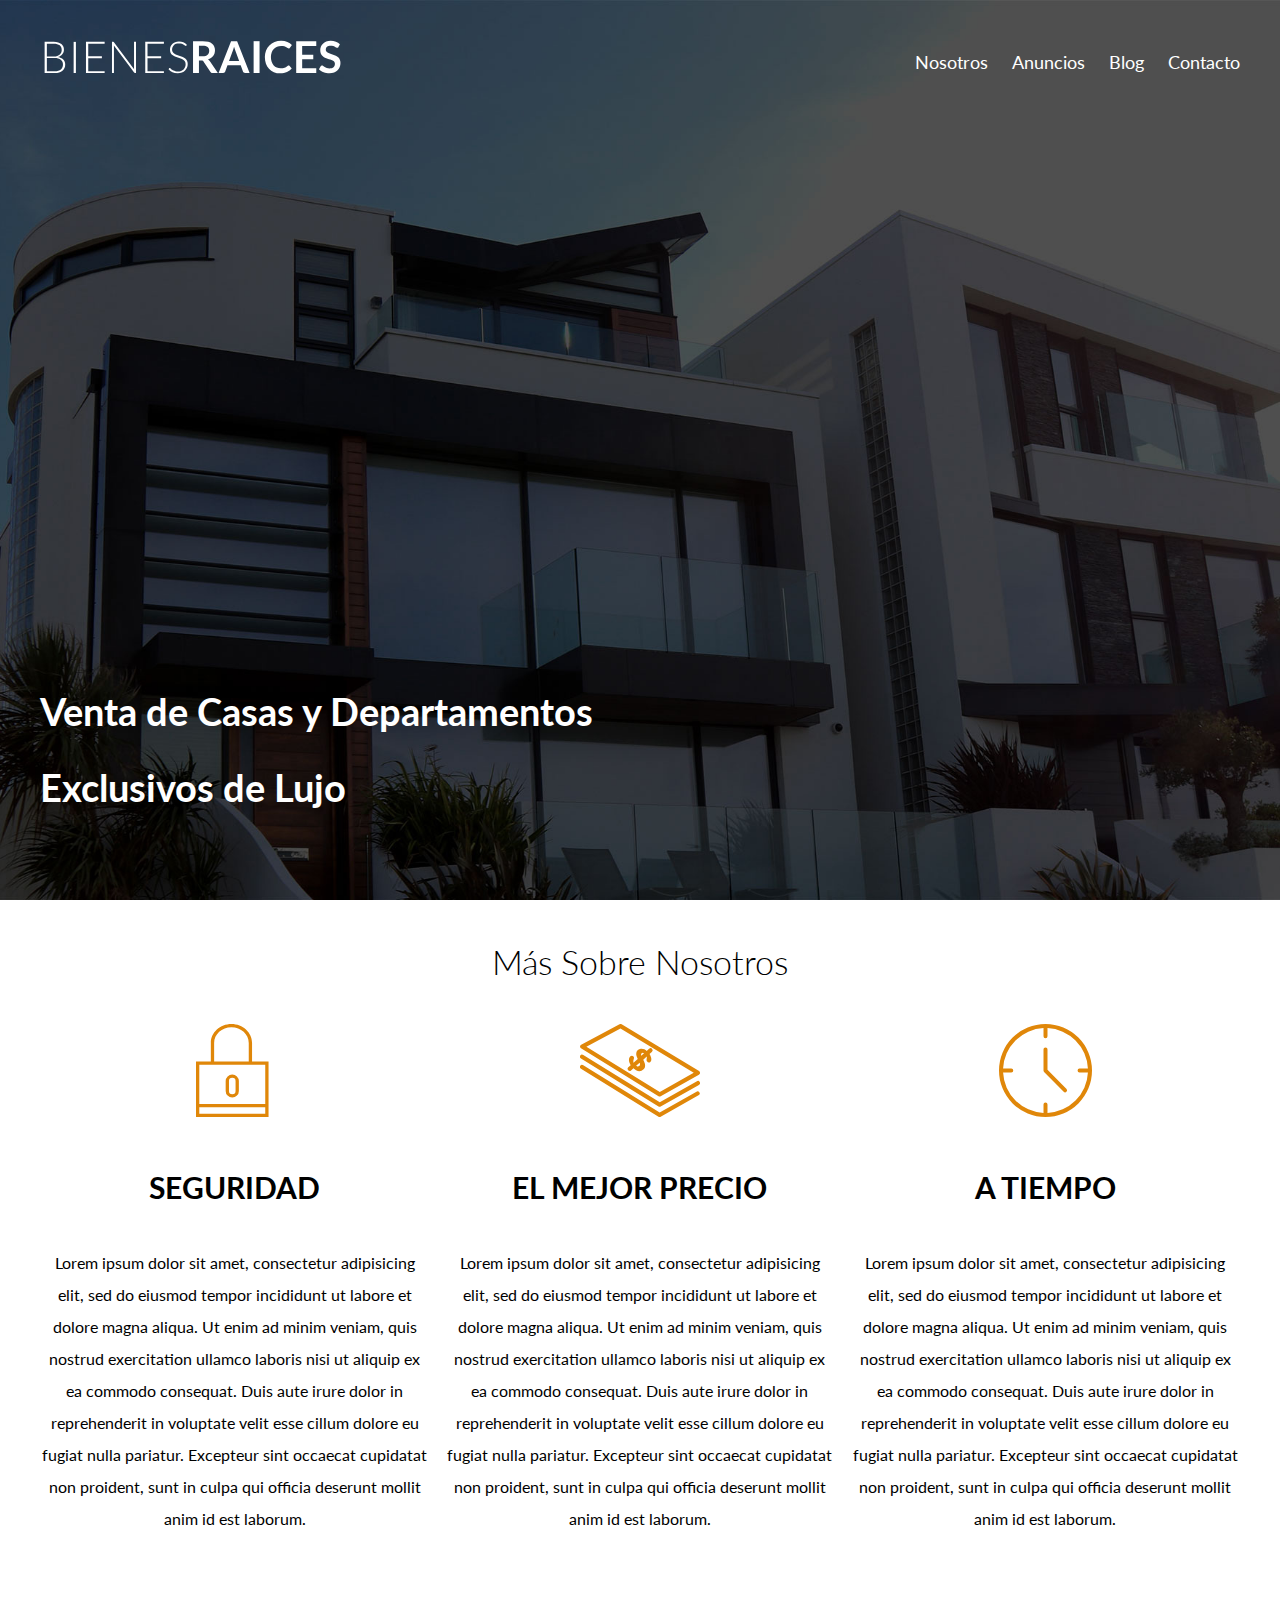
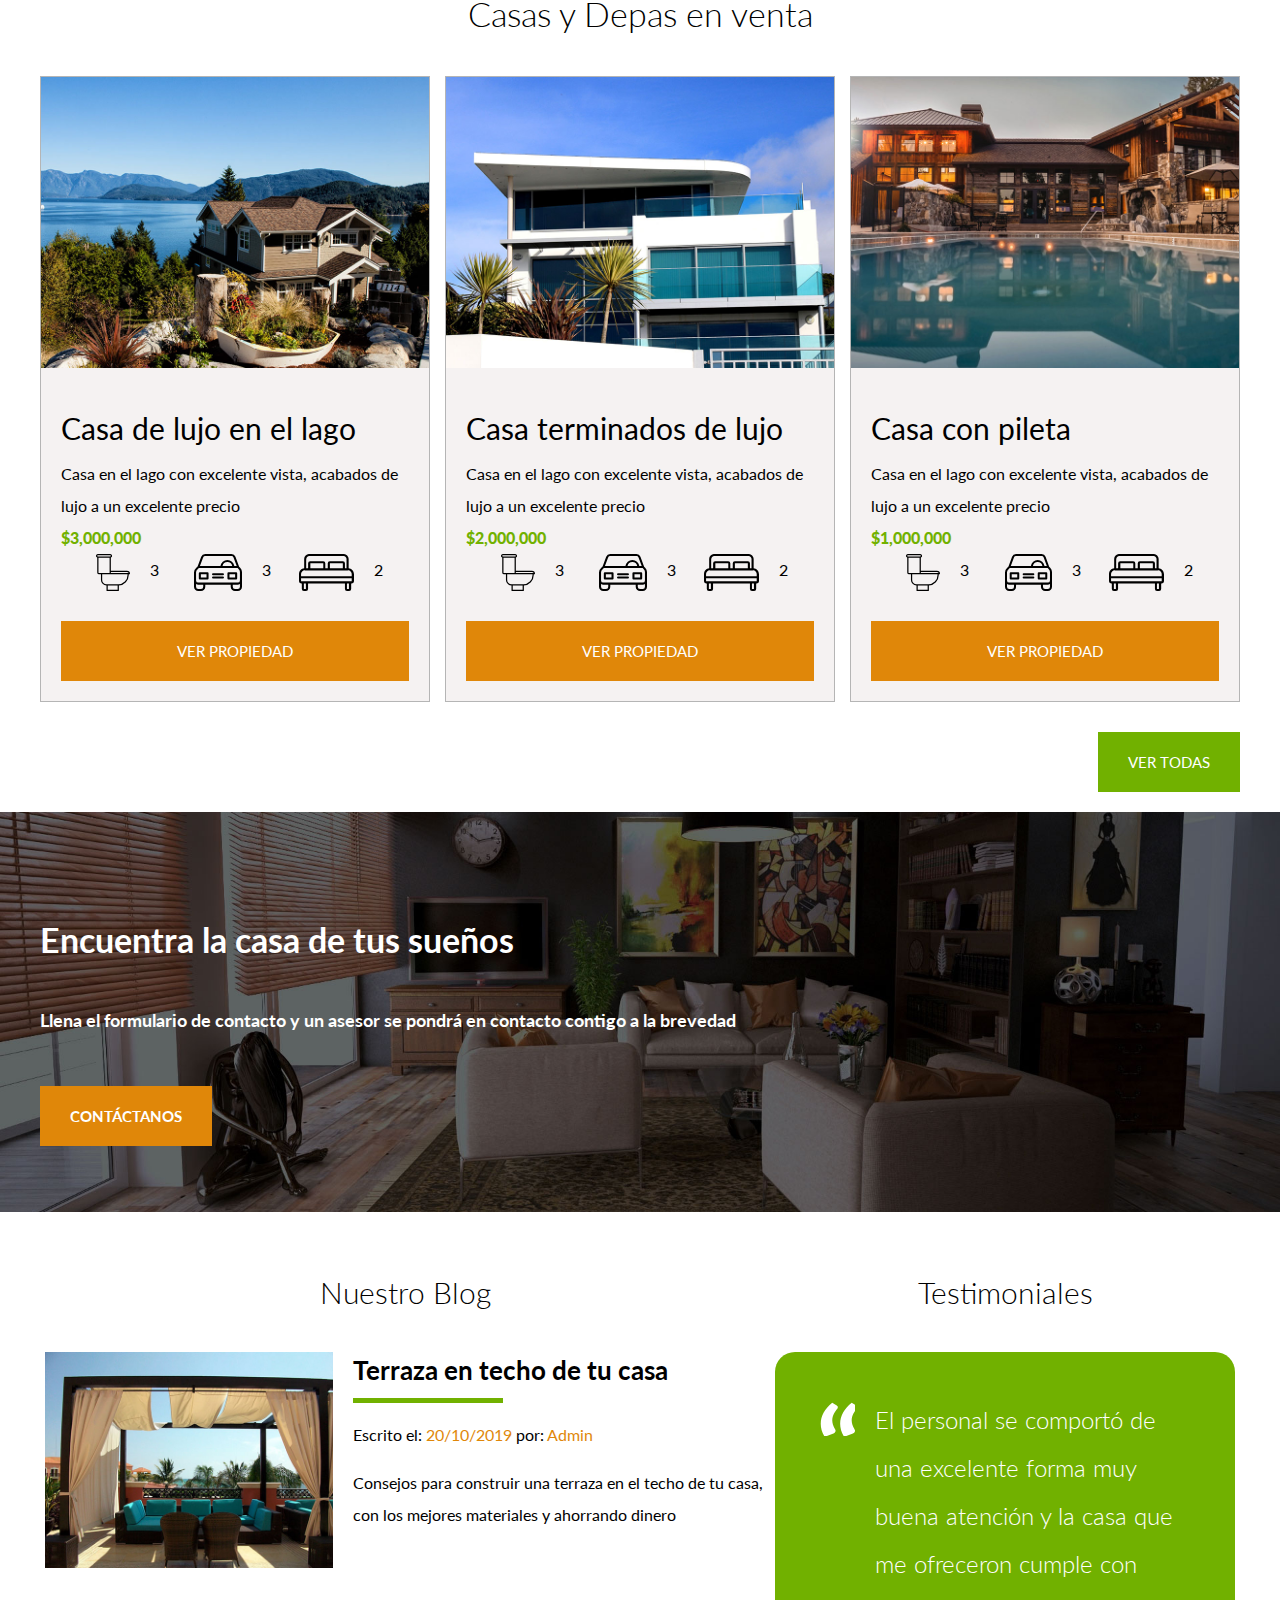
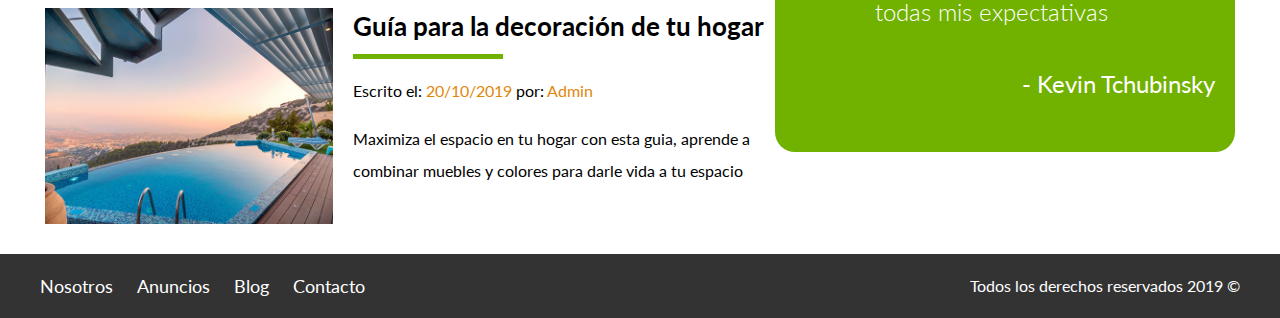
<file: index.html>
<!DOCTYPE html>
<html lang="en" dir="ltr">
  <head>
    <meta charset="utf-8">
    <title>Bienes Raíces</title>
    <link href="https://fonts.googleapis.com/css?family=Lato:300,400,700,900&display=swap" rel="stylesheet">
    <link rel="stylesheet" href="/css/normalize.css">
    <link rel="stylesheet" href="/css/styles.css">
  </head>
  <body>

    <header class="site-header inicio">
      <div class="container contenido-header">
        <div class="row">
          <a href="/">
            <img src="img/logo.svg" alt="Logotipo de bienes raíces"> <!--Ilustrator para generar SVG-->
          </a>
          <nav class="navigation">
            <a target="_blank" href="nosotros.html">Nosotros</a>   <!--"Target=" para que abra el link en otra pestaña -->
            <a href="anuncios.html">Anuncios</a>
            <a href="blog.html">Blog</a>
            <a href="contacto.html">Contacto</a>
          </nav>
        </div> <!-- row -->
        <h1>Venta de Casas y Departamentos Exclusivos de Lujo</h1>
      </div> <!-- Container -->

    </header>

    <section class="container">
      <h2 class="fw-300 texto-centrado">Más Sobre Nosotros</h2>

      <div class="row-iconos">
        <div class="icono">
          <img src="img/icono1.svg" alt="Icono Seguridad">
          <h3>Seguridad</h3>
          <p>Lorem ipsum dolor sit amet, consectetur adipisicing elit, sed do eiusmod tempor incididunt ut labore et dolore magna aliqua. Ut enim ad minim veniam, quis nostrud exercitation ullamco laboris nisi ut aliquip ex ea commodo consequat. Duis aute irure dolor in reprehenderit in voluptate velit esse cillum dolore eu fugiat nulla pariatur. Excepteur sint occaecat cupidatat non proident, sunt in culpa qui officia deserunt mollit anim id est laborum.</p>
        </div>
        <div class="icono">
          <img src="img/icono2.svg" alt="Icono Mejor precio">
          <h3>El Mejor Precio</h3>
          <p>Lorem ipsum dolor sit amet, consectetur adipisicing elit, sed do eiusmod tempor incididunt ut labore et dolore magna aliqua. Ut enim ad minim veniam, quis nostrud exercitation ullamco laboris nisi ut aliquip ex ea commodo consequat. Duis aute irure dolor in reprehenderit in voluptate velit esse cillum dolore eu fugiat nulla pariatur. Excepteur sint occaecat cupidatat non proident, sunt in culpa qui officia deserunt mollit anim id est laborum.</p>
        </div>
        <div class="icono">
          <img src="img/icono3.svg" alt="Icono a tiempo">
          <h3>A Tiempo</h3>
          <p>Lorem ipsum dolor sit amet, consectetur adipisicing elit, sed do eiusmod tempor incididunt ut labore et dolore magna aliqua. Ut enim ad minim veniam, quis nostrud exercitation ullamco laboris nisi ut aliquip ex ea commodo consequat. Duis aute irure dolor in reprehenderit in voluptate velit esse cillum dolore eu fugiat nulla pariatur. Excepteur sint occaecat cupidatat non proident, sunt in culpa qui officia deserunt mollit anim id est laborum.</p>
        </div>
      </div> <!-- iconos -->
    </section>

    <main class="seccion container">
      <h2 class="fw-300 texto-centrado">Casas y Depas en venta</h2>
      <div class="row-anuncios">
        <div class="anuncio">
          <img src="img/anuncio1.jpg" alt="Anuncio casa en el lago">
          <div class="contenido-anuncio">
            <h3 class="fw-400">Casa de lujo en el lago</h3>
            <p>Casa en el lago con excelente vista, acabados de lujo a un excelente precio</p>
            <p class="precio fw-900">$3,000,000</p>
            <ul class="container row-iconos-anuncios ">
              <li>
                <img src="img\icono_wc.svg" alt="Icono Wc">
                <p>3</p>
              </li>
              <li>
                <img src="img\icono_estacionamiento.svg" alt="Icono Estacionamiento">
                <p>3</p>
              </li>
              <li>
                <img src="img\icono_dormitorio.svg" alt="Icono Dormitorio">
                <p>2</p>
              </li>
            </ul>
            <a href="#" class="boton boton-amarillo d-block">Ver Propiedad</a>
          </div>
        </div>
        <div class="anuncio">
          <img src="img/anuncio2.jpg" alt="Anuncio casa terminados">
          <div class="contenido-anuncio">
            <h3 class="fw-400">Casa terminados de lujo</h3>
            <p>Casa en el lago con excelente vista, acabados de lujo a un excelente precio</p>
            <p class="precio fw-900">$2,000,000</p>
            <ul class="container row-iconos-anuncios ">
              <li>
                <img src="img\icono_wc.svg" alt="Icono Wc">
                <p>3</p>
              </li>
              <li>
                <img src="img\icono_estacionamiento.svg" alt="Icono Estacionamiento">
                <p>3</p>
              </li>
              <li>
                <img src="img\icono_dormitorio.svg" alt="Icono Dormitorio">
                <p>2</p>
              </li>
            </ul>
            <a href="#" class="boton boton-amarillo d-block">Ver Propiedad</a>
          </div>
        </div>
        <div class="anuncio">
          <img src="img/anuncio3.jpg" alt="Anuncio casa con pileta">
          <div class="contenido-anuncio">
            <h3 class="fw-400">Casa con pileta</h3>
            <p>Casa en el lago con excelente vista, acabados de lujo a un excelente precio</p>
            <p class="precio fw-900">$1,000,000</p>
            <ul class="container row-iconos-anuncios ">
              <li>
                <img src="img\icono_wc.svg" alt="Icono Wc">
                <p>3</p>
              </li>
              <li>
                <img src="img\icono_estacionamiento.svg" alt="Icono Estacionamiento">
                <p>3</p>
              </li>
              <li>
                <img src="img\icono_dormitorio.svg" alt="Icono Dormitorio">
                <p>2</p>
              </li>
            </ul>
            <a href="#" class="boton boton-amarillo d-block">Ver Propiedad</a>
          </div>
        </div>
      </div> <!--row-anuncios-->
      <div class="ver-todas">
        <a href="anuncios.html" class="boton boton-verde">Ver Todas</a>
      </div>
    </main>

    <section class="contacto">
      <div class="contacto-contenido container fw-700">
        <h2>Encuentra la casa de tus sueños</h2>
        <p>Llena el formulario de contacto y un asesor se pondrá en contacto contigo a la brevedad</p>
        <a class="boton boton-amarillo" href="contacto.html">Contáctanos</a>
      </div>
    </section>

    <div class="seccion container blog-testimoniales">
      <section class="blog">
        <h3 class="texto-centrado fw-300">Nuestro Blog</h3>

        <article class="entrada-blog">
          <div class="imagen-blog">
            <img src="img/blog1.jpg" alt="Entrada del blog">
          </div>
          <div class="texto-entrada">
              <a href="#">
                <h4>Terraza en techo de tu casa</h4>
              </a>
              <p>Escrito el: <span>20/10/2019</span> por: <span>Admin</span></p>
              <p>Consejos para construir una terraza en el techo de tu casa, con los mejores materiales y ahorrando dinero</p>
          </div>
        </article>

        <article class="entrada-blog">
          <div class="imagen-blog">
            <img src="img/blog2.jpg" alt="Entrada del blog">
          </div>
          <div class="texto-entrada">
              <a href="#">
                <h4>Guía para la decoración de tu hogar</h4>
              </a>
              <p>Escrito el: <span>20/10/2019</span> por: <span>Admin</span></p>
              <p>Maximiza el espacio en tu hogar con esta guia, aprende a combinar muebles y colores para darle vida a tu espacio</p>
          </div>
        </article>
      </section>

      <section class="testimoniales">
        <h3 class="texto-centrado fw-300">Testimoniales</h3>
        <div class="texto-testimoniales">
          <blockquote class="fw-300">
            El personal se comportó de una excelente forma muy buena atención y la casa que me ofreceron
            cumple con todas mis expectativas
          </blockquote>
          <p>- Kevin Tchubinsky</p>
        </div>

      </section>
    </div>

    <footer class="seccion footer">
      <div class="footer-contenido container">
        <nav class="navigation">
          <a href="nosotros.html">Nosotros</a>
          <a href="anuncios.html">Anuncios</a>
          <a href="blog.html">Blog</a>
          <a href="contacto.html">Contacto</a>
        </nav>
        <p>Todos los derechos reservados 2019 &copy</p>
      </div>
    </footer>
  </body>
</html>
</file>
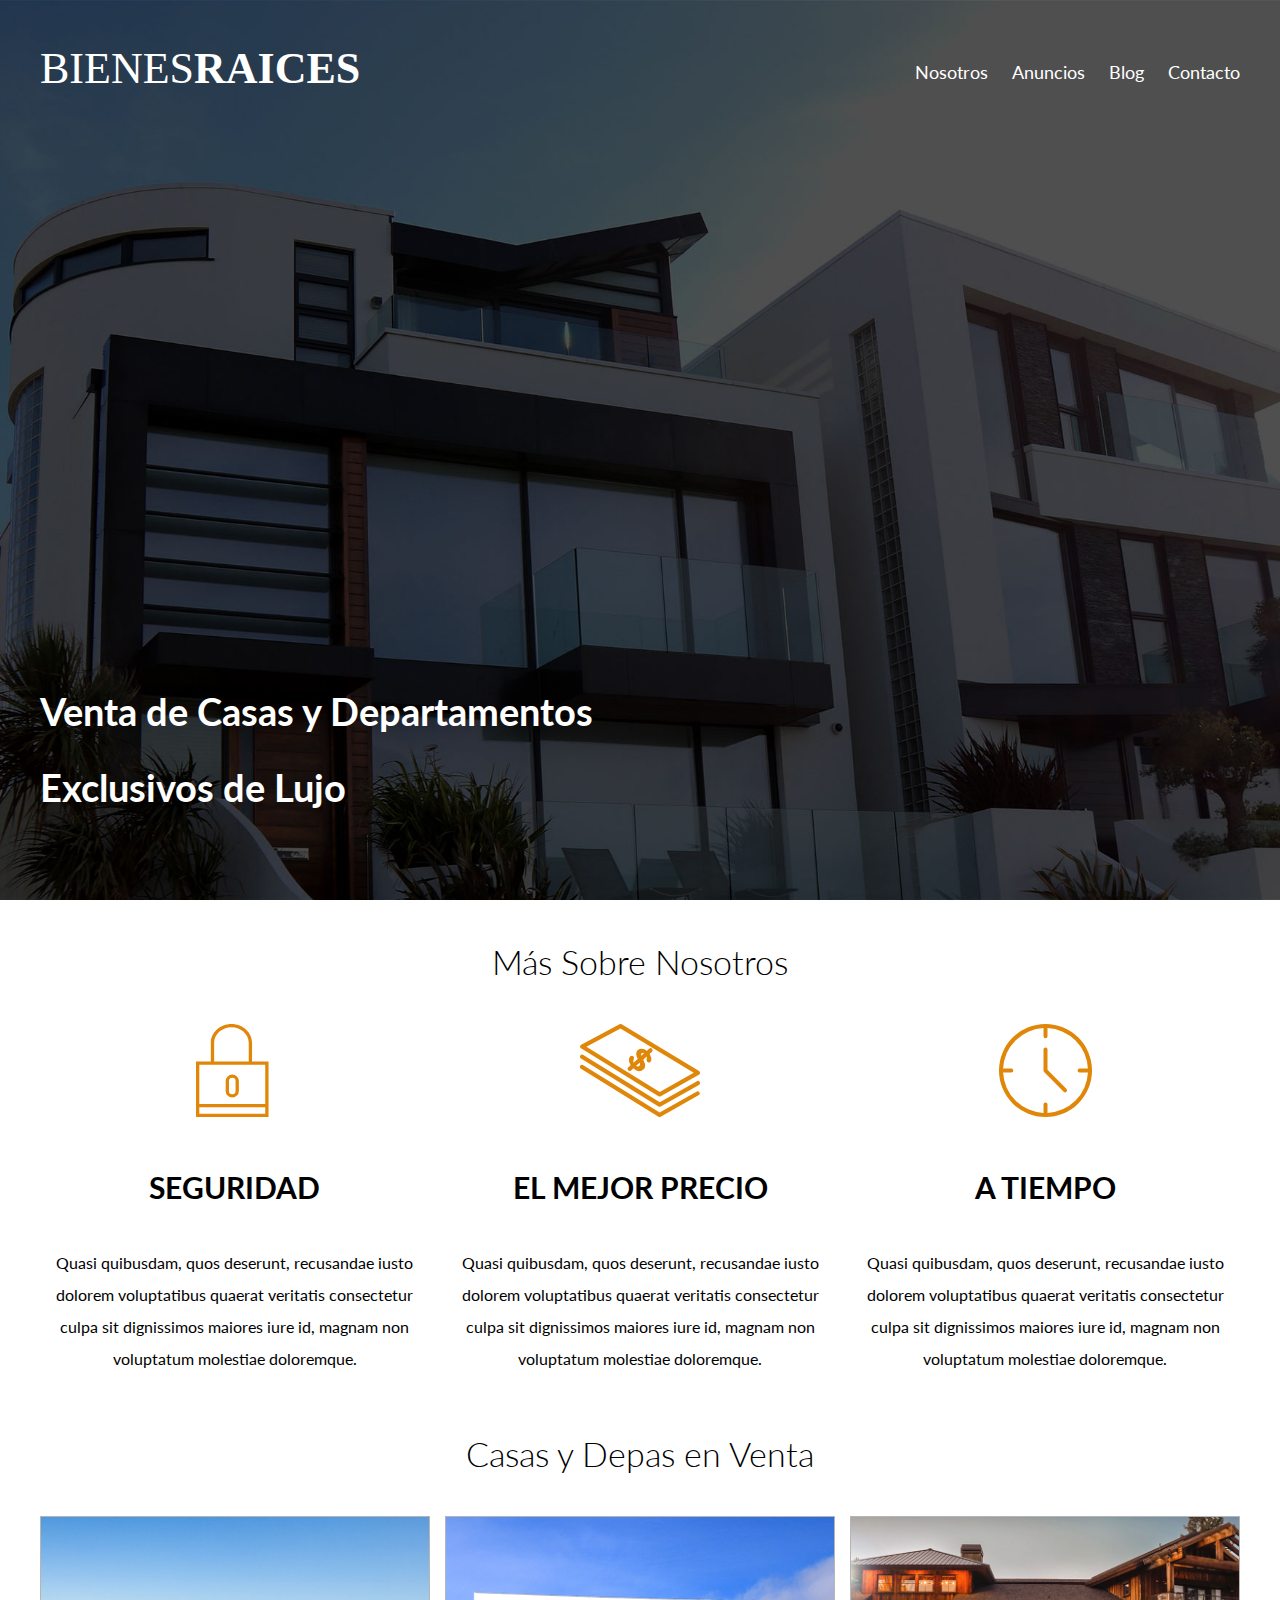
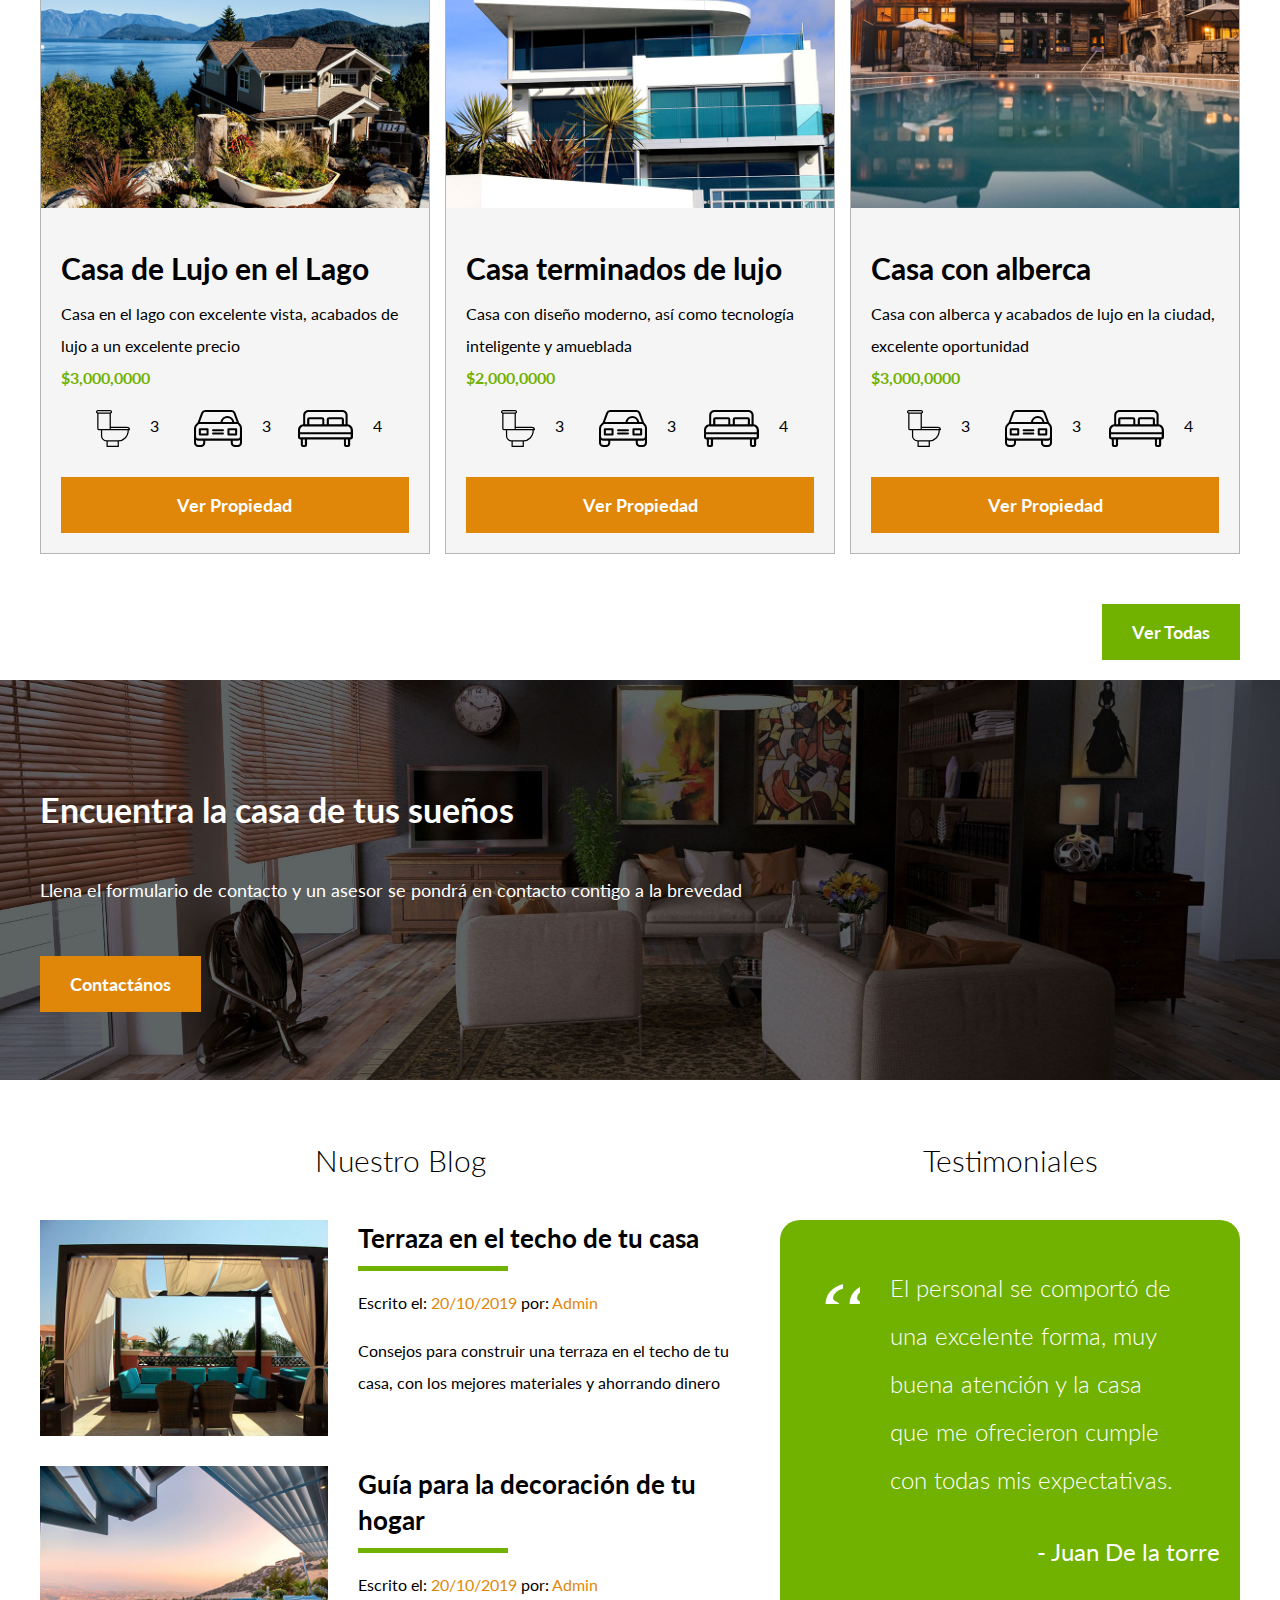
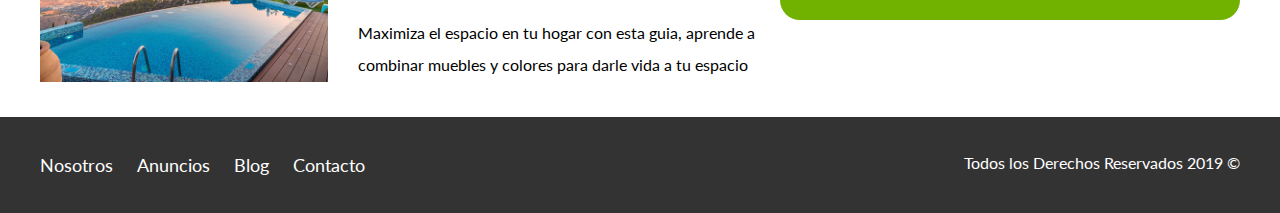
<file: Archivos Bienes Raices/Proyecto Finalizado/index.html>
<!DOCTYPE html>
<html lang="en">
<head>
    <meta charset="UTF-8">
    <meta name="viewport" content="width=device-width, initial-scale=1.0">
    <meta http-equiv="X-UA-Compatible" content="ie=edge">
    <title>Bienes Raices</title>
    <link href="https://fonts.googleapis.com/css?family=Lato:300,400,700,900" rel="stylesheet">
    <link rel="stylesheet" href="css/normalize.css">
    <link rel="stylesheet" href="css/styles.css">
</head>
<body>

    <header class="site-header inicio">
        <div class="contenedor contenido-header">
            <div class="barra">
                <a href="/">
                    <img src="img/logo.svg" alt="Logotipo de Bienes Raices">
                </a>

                <div class="mobile-menu">
                    <a href="#navegacion">
                        <img src="img/barras.svg" alt="Icono Menu">
                    </a>
                </div>

                <nav id="navegacion" class="navegacion">
                    <a href="nosotros.html">Nosotros</a>
                    <a href="anuncios.html">Anuncios</a>
                    <a href="blog.html">Blog</a>
                    <a href="contacto.html">Contacto</a>
                </nav>
            </div>
            <h1>Venta de Casas y Departamentos Exclusivos de Lujo</h1>
        </div> <!-- contenedor -->
    </header>

    <section class="contenedor seccion">
        <h2 class="fw-300 centrar-texto">Más Sobre Nosotros</h2>

        <div class="iconos-nosotros">
            <div class="icono">
                <img src="img/icono1.svg" alt="Icono Seguridad">
                <h3>Seguridad</h3>
                <p>Quasi quibusdam, quos deserunt, recusandae iusto dolorem voluptatibus quaerat veritatis consectetur culpa sit dignissimos maiores iure id, magnam non voluptatum molestiae doloremque.</p>
            </div>

            <div class="icono">
                <img src="img/icono2.svg" alt="Icono Mejor Precio">
                <h3>El Mejor Precio</h3>
                <p>Quasi quibusdam, quos deserunt, recusandae iusto dolorem voluptatibus quaerat veritatis consectetur culpa sit dignissimos maiores iure id, magnam non voluptatum molestiae doloremque.</p>
            </div>

            <div class="icono">
                <img src="img/icono3.svg" alt="Icono a Tiempo">
                <h3>A Tiempo</h3>
                <p>Quasi quibusdam, quos deserunt, recusandae iusto dolorem voluptatibus quaerat veritatis consectetur culpa sit dignissimos maiores iure id, magnam non voluptatum molestiae doloremque.</p>
            </div>
        </div>
    </section>

    <main class="seccion contenedor">
        <h2 class="fw-300 centrar-texto">Casas y Depas en Venta</h2>

        <div class="contenedor-anuncios">
            <div class="anuncio">
                <img src="img/anuncio1.jpg" alt="Anuncio casa en el lago">
                <div class="contenido-anuncio">
                    <h3>Casa de Lujo en el Lago</h3>
                    <p>Casa en el lago con excelente vista, acabados de lujo a un excelente precio</p>
                    <p class="precio">$3,000,0000</p>

                    <ul class="iconos-caracteristicas">
                        <li>
                            <img src="img/icono_wc.svg" alt="icono wc">
                            <p>3</p>
                        </li>
                        <li>
                            <img src="img/icono_estacionamiento.svg" alt="icono autos">
                            <p>3</p>
                        </li>
                        <li>
                            <img src="img/icono_dormitorio.svg" alt="icono habitaciones">
                            <p>4</p>
                        </li>
                    </ul>


                    <a href="anuncio.html" class="boton boton-amarillo d-block">Ver Propiedad</a>
                </div>
            </div>

            <div class="anuncio">
                <img src="img/anuncio2.jpg" alt="Anuncio casa de lujo">
                <div class="contenido-anuncio">
                    <h3>Casa terminados de lujo</h3>
                    <p>Casa con diseño moderno, así como tecnología inteligente y amueblada</p>
                    <p class="precio">$2,000,0000</p>
                    <ul class="iconos-caracteristicas">
                        <li>
                            <img src="img/icono_wc.svg" alt="icono wc">
                            <p>3</p>
                        </li>
                        <li>
                            <img src="img/icono_estacionamiento.svg" alt="icono autos">
                            <p>3</p>
                        </li>
                        <li>
                            <img src="img/icono_dormitorio.svg" alt="icono habitaciones">
                            <p>4</p>
                        </li>
                    </ul>

                    <a href="anuncio.html" class="boton boton-amarillo d-block">Ver Propiedad</a>
                </div>
            </div>

            <div class="anuncio">
                <img src="img/anuncio3.jpg" alt="Anuncio casa con alberca">
                <div class="contenido-anuncio">
                    <h3>Casa con alberca</h3>
                    <p>Casa con alberca y acabados de lujo en la ciudad, excelente oportunidad</p>
                    <p class="precio">$3,000,0000</p>
                    <ul class="iconos-caracteristicas">
                        <li>
                            <img src="img/icono_wc.svg" alt="icono wc">
                            <p>3</p>
                        </li>
                        <li>
                            <img src="img/icono_estacionamiento.svg" alt="icono autos">
                            <p>3</p>
                        </li>
                        <li>
                            <img src="img/icono_dormitorio.svg" alt="icono habitaciones">
                            <p>4</p>
                        </li>
                    </ul>

                    <a href="anuncio.html" class="boton boton-amarillo d-block">Ver Propiedad</a>
                </div>
            </div>
        </div>

        <div class="ver-todas">
            <a href="anuncios.html" class="boton boton-verde">Ver Todas</a>
        </div>
    </main>

    <section class="imagen-contacto">
        <div class="contenedor contenido-contacto">
            <h2>Encuentra la casa de tus sueños</h2>
            <p>Llena el formulario de contacto y un asesor se pondrá en contacto contigo a la brevedad</p>
            <a href="contacto.html" class="boton boton-amarillo">Contactános</a>
        </div>
    </section>

    <div class="seccion-inferior contenedor seccion">
        <section class="blog">
            <h3 class="centrar-texto fw-300">Nuestro Blog</h3>

            <article class="entrada-blog">
                <div class="imagen">
                    <img src="img/blog1.jpg" alt="Entrada de blog">
                </div>
                <div class="texto-entrada">
                    <a href="entrada.html">
                        <h4>Terraza  en el techo de tu casa</h4>
                    </a>
                    <p>Escrito el: <span> 20/10/2019 </span> por: <span> Admin </span> </p>
                    <p>Consejos para construir una terraza en el techo de tu casa, con los mejores materiales y ahorrando dinero</p>
                </div>
            </article>

            <article class="entrada-blog">
                <div class="imagen">
                    <img src="img/blog2.jpg" alt="Entrada de blog">
                </div>
                <div class="texto-entrada">
                    <a href="entrada.html">
                        <h4>Guía para la decoración de tu hogar</h4>
                    </a>
                    <p>Escrito el: <span> 20/10/2019 </span> por: <span> Admin </span> </p>
                    <p>Maximiza el espacio en tu hogar con esta guia, aprende a combinar muebles y colores para darle vida a tu espacio</p>
                </div>
            </article>
        </section>

        <section class="testimoniales">
            <h3 class="centrar-texto fw-300">Testimoniales</h3>
            <div class="testimonial">
                
                <blockquote>
                    El personal se comportó de una excelente forma, muy buena atención y la casa que me ofrecieron cumple con todas mis expectativas.
                </blockquote>
                <p>- Juan De la torre</p>
            </div>
        </section>

    </div>

    <footer class="site-footer seccion">
        <div class="contenedor contenedor-footer">
            <nav class="navegacion">
                <a href="nosotros.html">Nosotros</a>
                <a href="anuncios.html">Anuncios</a>
                <a href="blog.html">Blog</a>
                <a href="contacto.html">Contacto</a>
            </nav>
            <p class="copyright">Todos los Derechos Reservados 2019 &copy; </p>
        </div>
    </footer>
</body>
</html>
</file>
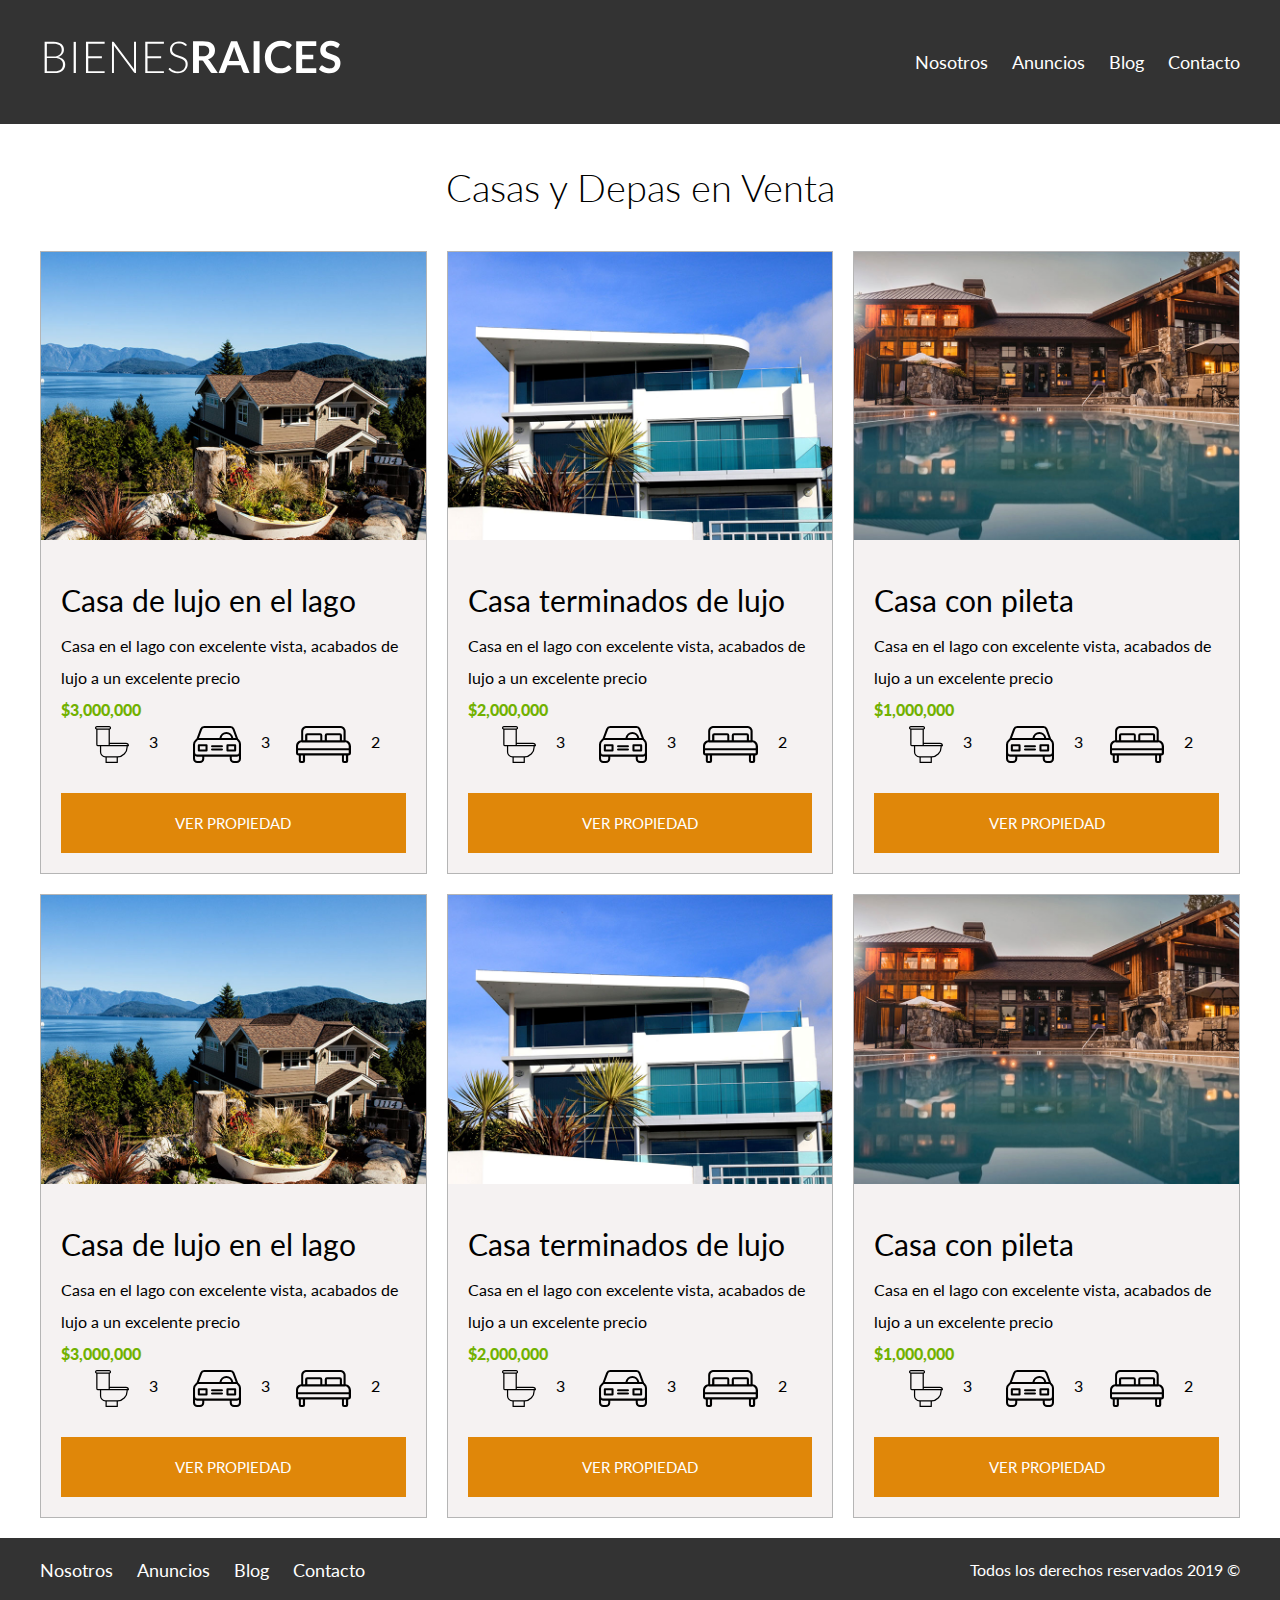
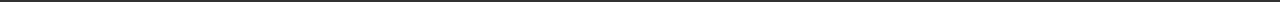
<file: anuncios.html>
<!DOCTYPE html>
<html lang="en" dir="ltr">
  <head>
    <meta charset="utf-8">
    <title>Nosotros</title>
    <link href="https://fonts.googleapis.com/css?family=Lato:300,400,700,900&display=swap" rel="stylesheet">
    <link rel="stylesheet" href="/css/normalize.css">
    <link rel="stylesheet" href="/css/styles.css">
  </head>
  <body>
    <header class="site-header">
      <div class="container contenido-header">
        <div class="row">
          <a href="/">
            <img src="img/logo.svg" alt="Logotipo de bienes raíces"> <!--Ilustrator para generar SVG-->
          </a>
          <nav class="navigation">
            <a target="_blank" href="nosotros.html">Nosotros</a>   <!--"Target=" para que abra el link en otra pestaña -->
            <a href="anuncios.html">Anuncios</a>
            <a href="blog.html">Blog</a>
            <a href="contacto.html">Contacto</a>
          </nav>
        </div> <!-- row -->
      </div> <!-- Container -->

    </header>

    <main class="container seccion">
      <h1 class="fw-300 texto-centrado"> Casas y Depas en Venta</h1>
      <div class="contenedor-anuncios">
        <div class="anuncio">
          <img src="img/anuncio1.jpg" alt="Anuncio casa en el lago">
          <div class="contenido-anuncio">
            <h3 class="fw-400">Casa de lujo en el lago</h3>
            <p>Casa en el lago con excelente vista, acabados de lujo a un excelente precio</p>
            <p class="precio fw-900">$3,000,000</p>
            <ul class="container row-iconos-anuncios ">
              <li>
                <img src="img\icono_wc.svg" alt="Icono Wc">
                <p>3</p>
              </li>
              <li>
                <img src="img\icono_estacionamiento.svg" alt="Icono Estacionamiento">
                <p>3</p>
              </li>
              <li>
                <img src="img\icono_dormitorio.svg" alt="Icono Dormitorio">
                <p>2</p>
              </li>
            </ul>
            <a href="/propiedad1.html" class="boton boton-amarillo d-block">Ver Propiedad</a>
          </div>
        </div>
        <div class="anuncio">
          <img src="img/anuncio2.jpg" alt="Anuncio casa terminados">
          <div class="contenido-anuncio">
            <h3 class="fw-400">Casa terminados de lujo</h3>
            <p>Casa en el lago con excelente vista, acabados de lujo a un excelente precio</p>
            <p class="precio fw-900">$2,000,000</p>
            <ul class="container row-iconos-anuncios ">
              <li>
                <img src="img\icono_wc.svg" alt="Icono Wc">
                <p>3</p>
              </li>
              <li>
                <img src="img\icono_estacionamiento.svg" alt="Icono Estacionamiento">
                <p>3</p>
              </li>
              <li>
                <img src="img\icono_dormitorio.svg" alt="Icono Dormitorio">
                <p>2</p>
              </li>
            </ul>
            <a href="#" class="boton boton-amarillo d-block">Ver Propiedad</a>
          </div>
        </div>
        <div class="anuncio">
          <img src="img/anuncio3.jpg" alt="Anuncio casa con pileta">
          <div class="contenido-anuncio">
            <h3 class="fw-400">Casa con pileta</h3>
            <p>Casa en el lago con excelente vista, acabados de lujo a un excelente precio</p>
            <p class="precio fw-900">$1,000,000</p>
            <ul class="container row-iconos-anuncios ">
              <li>
                <img src="img\icono_wc.svg" alt="Icono Wc">
                <p>3</p>
              </li>
              <li>
                <img src="img\icono_estacionamiento.svg" alt="Icono Estacionamiento">
                <p>3</p>
              </li>
              <li>
                <img src="img\icono_dormitorio.svg" alt="Icono Dormitorio">
                <p>2</p>
              </li>
            </ul>
            <a href="#" class="boton boton-amarillo d-block">Ver Propiedad</a>
          </div>
        </div>

        <div class="anuncio">
          <img src="img/anuncio1.jpg" alt="Anuncio casa en el lago">
          <div class="contenido-anuncio">
            <h3 class="fw-400">Casa de lujo en el lago</h3>
            <p>Casa en el lago con excelente vista, acabados de lujo a un excelente precio</p>
            <p class="precio fw-900">$3,000,000</p>
            <ul class="container row-iconos-anuncios ">
              <li>
                <img src="img\icono_wc.svg" alt="Icono Wc">
                <p>3</p>
              </li>
              <li>
                <img src="img\icono_estacionamiento.svg" alt="Icono Estacionamiento">
                <p>3</p>
              </li>
              <li>
                <img src="img\icono_dormitorio.svg" alt="Icono Dormitorio">
                <p>2</p>
              </li>
            </ul>
            <a href="#" class="boton boton-amarillo d-block">Ver Propiedad</a>
          </div>
        </div>
        <div class="anuncio">
          <img src="img/anuncio2.jpg" alt="Anuncio casa terminados">
          <div class="contenido-anuncio">
            <h3 class="fw-400">Casa terminados de lujo</h3>
            <p>Casa en el lago con excelente vista, acabados de lujo a un excelente precio</p>
            <p class="precio fw-900">$2,000,000</p>
            <ul class="container row-iconos-anuncios ">
              <li>
                <img src="img\icono_wc.svg" alt="Icono Wc">
                <p>3</p>
              </li>
              <li>
                <img src="img\icono_estacionamiento.svg" alt="Icono Estacionamiento">
                <p>3</p>
              </li>
              <li>
                <img src="img\icono_dormitorio.svg" alt="Icono Dormitorio">
                <p>2</p>
              </li>
            </ul>
            <a href="#" class="boton boton-amarillo d-block">Ver Propiedad</a>
          </div>
        </div>
        <div class="anuncio">
          <img src="img/anuncio3.jpg" alt="Anuncio casa con pileta">
          <div class="contenido-anuncio">
            <h3 class="fw-400">Casa con pileta</h3>
            <p>Casa en el lago con excelente vista, acabados de lujo a un excelente precio</p>
            <p class="precio fw-900">$1,000,000</p>
            <ul class="container row-iconos-anuncios ">
              <li>
                <img src="img\icono_wc.svg" alt="Icono Wc">
                <p>3</p>
              </li>
              <li>
                <img src="img\icono_estacionamiento.svg" alt="Icono Estacionamiento">
                <p>3</p>
              </li>
              <li>
                <img src="img\icono_dormitorio.svg" alt="Icono Dormitorio">
                <p>2</p>
              </li>
            </ul>
            <a href="#" class="boton boton-amarillo d-block">Ver Propiedad</a>
          </div>
        </div>

      </div>
    </main>



    <footer class="seccion footer">
      <div class="footer-contenido container">
        <nav class="navigation">
          <a href="nosotros.html">Nosotros</a>
          <a href="anuncios.html">Anuncios</a>
          <a href="blog.html">Blog</a>
          <a href="contacto.html">Contacto</a>
        </nav>
        <p>Todos los derechos reservados 2019 &copy</p>
      </div>
    </footer>
  </body>
</html>
</file>
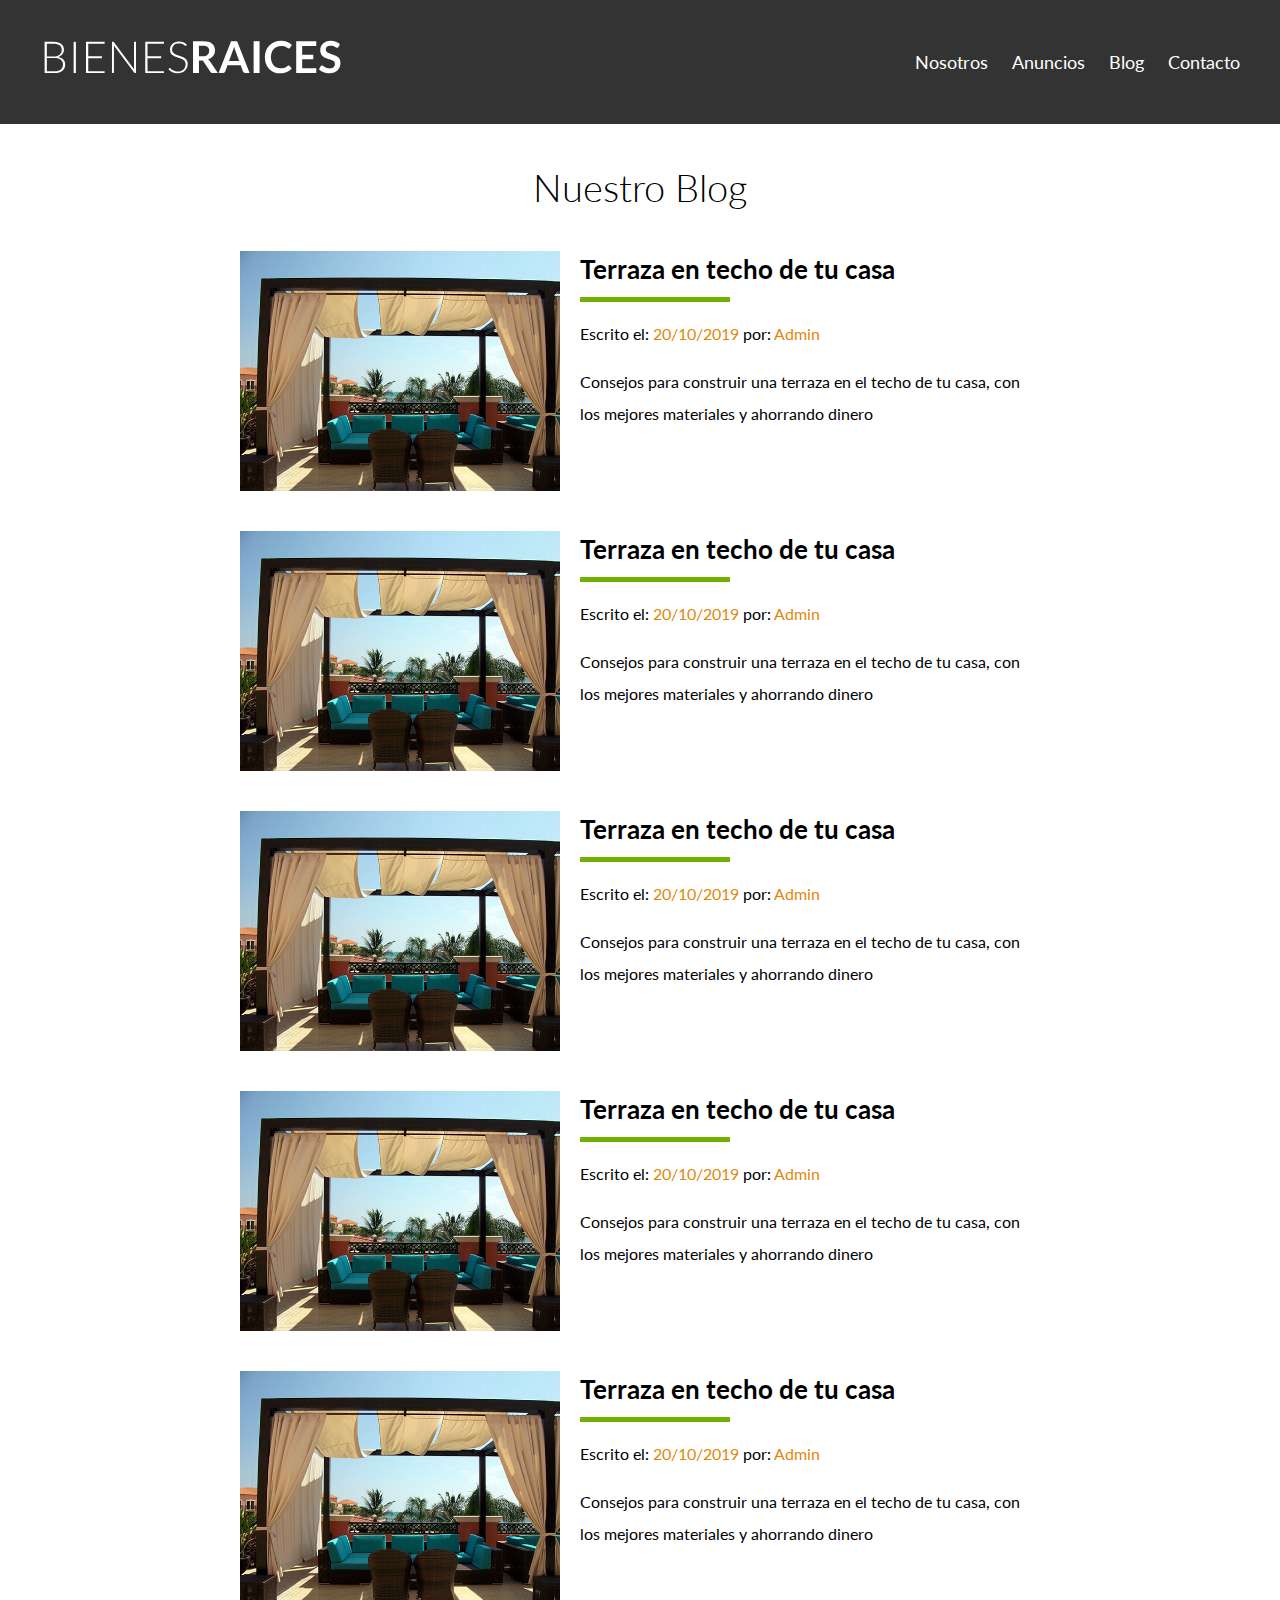
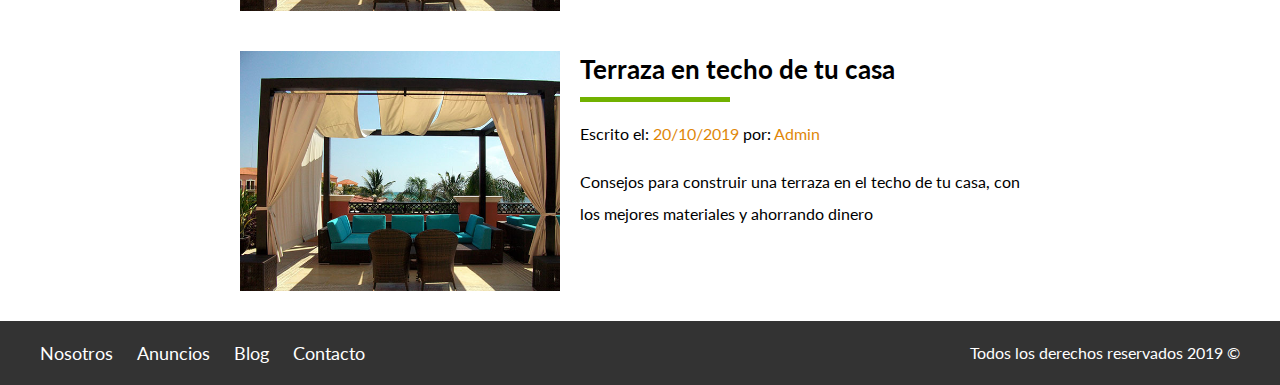
<file: blog.html>
<!DOCTYPE html>
<html lang="en" dir="ltr">
  <head>
    <meta charset="utf-8">
    <title>Nosotros</title>
    <link href="https://fonts.googleapis.com/css?family=Lato:300,400,700,900&display=swap" rel="stylesheet">
    <link rel="stylesheet" href="/css/normalize.css">
    <link rel="stylesheet" href="/css/styles.css">
  </head>
  <body>
    <header class="site-header">
      <div class="container contenido-header">
        <div class="row">
          <a href="/">
            <img src="img/logo.svg" alt="Logotipo de bienes raíces"> <!--Ilustrator para generar SVG-->
          </a>
          <nav class="navigation">
            <a target="_blank" href="nosotros.html">Nosotros</a>   <!--"Target=" para que abra el link en otra pestaña -->
            <a href="anuncios.html">Anuncios</a>
            <a href="blog.html">Blog</a>
            <a href="contacto.html">Contacto</a>
          </nav>
        </div> <!-- row -->
      </div> <!-- Container -->

    </header>

    <main class="container seccion container-centrado">
      <h1 class="fw-300 texto-centrado"> Nuestro Blog </h1>

      <article class="entrada-blog">
        <div class="imagen-blog">
          <img src="img/blog1.jpg" alt="Entrada del blog">
        </div>
        <div class="texto-entrada">
            <a href="#">
              <h4>Terraza en techo de tu casa</h4>
            </a>
            <p>Escrito el: <span>20/10/2019</span> por: <span>Admin</span></p>
            <p>Consejos para construir una terraza en el techo de tu casa, con los mejores materiales y ahorrando dinero</p>
        </div>
      </article>

      <article class="entrada-blog">
        <div class="imagen-blog">
          <img src="img/blog1.jpg" alt="Entrada del blog">
        </div>
        <div class="texto-entrada">
            <a href="#">
              <h4>Terraza en techo de tu casa</h4>
            </a>
            <p>Escrito el: <span>20/10/2019</span> por: <span>Admin</span></p>
            <p>Consejos para construir una terraza en el techo de tu casa, con los mejores materiales y ahorrando dinero</p>
        </div>
      </article>

      <article class="entrada-blog">
        <div class="imagen-blog">
          <img src="img/blog1.jpg" alt="Entrada del blog">
        </div>
        <div class="texto-entrada">
            <a href="#">
              <h4>Terraza en techo de tu casa</h4>
            </a>
            <p>Escrito el: <span>20/10/2019</span> por: <span>Admin</span></p>
            <p>Consejos para construir una terraza en el techo de tu casa, con los mejores materiales y ahorrando dinero</p>
        </div>
      </article>

      <article class="entrada-blog">
        <div class="imagen-blog">
          <img src="img/blog1.jpg" alt="Entrada del blog">
        </div>
        <div class="texto-entrada">
            <a href="#">
              <h4>Terraza en techo de tu casa</h4>
            </a>
            <p>Escrito el: <span>20/10/2019</span> por: <span>Admin</span></p>
            <p>Consejos para construir una terraza en el techo de tu casa, con los mejores materiales y ahorrando dinero</p>
        </div>
      </article>

      <article class="entrada-blog">
        <div class="imagen-blog">
          <img src="img/blog1.jpg" alt="Entrada del blog">
        </div>
        <div class="texto-entrada">
            <a href="#">
              <h4>Terraza en techo de tu casa</h4>
            </a>
            <p>Escrito el: <span>20/10/2019</span> por: <span>Admin</span></p>
            <p>Consejos para construir una terraza en el techo de tu casa, con los mejores materiales y ahorrando dinero</p>
        </div>
      </article>

      <article class="entrada-blog">
        <div class="imagen-blog">
          <img src="img/blog1.jpg" alt="Entrada del blog">
        </div>
        <div class="texto-entrada">
            <a href="#">
              <h4>Terraza en techo de tu casa</h4>
            </a>
            <p>Escrito el: <span>20/10/2019</span> por: <span>Admin</span></p>
            <p>Consejos para construir una terraza en el techo de tu casa, con los mejores materiales y ahorrando dinero</p>
        </div>
      </article>
    </main>


    <footer class="seccion footer">
      <div class="footer-contenido container">
        <nav class="navigation">
          <a href="nosotros.html">Nosotros</a>
          <a href="anuncios.html">Anuncios</a>
          <a href="blog.html">Blog</a>
          <a href="contacto.html">Contacto</a>
        </nav>
        <p>Todos los derechos reservados 2019 &copy</p>
      </div>
    </footer>
  </body>
</html>
</file>
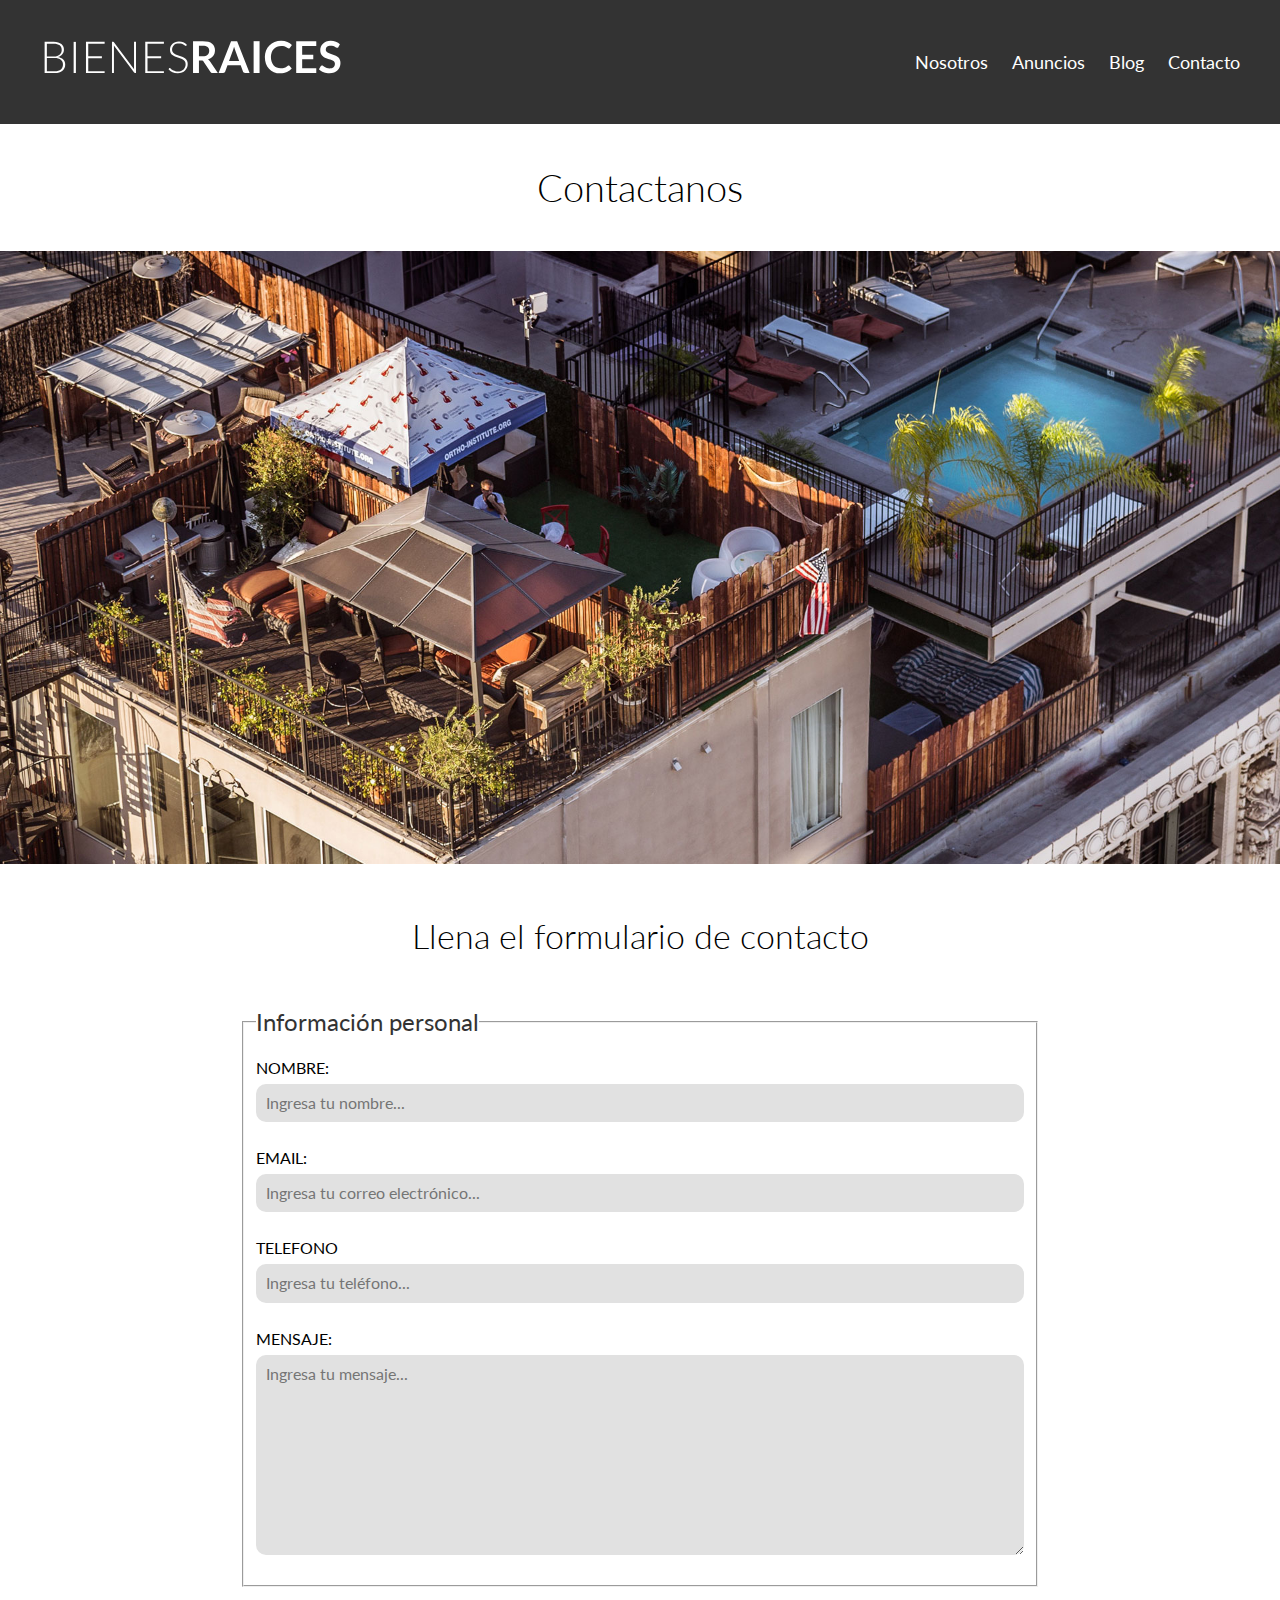
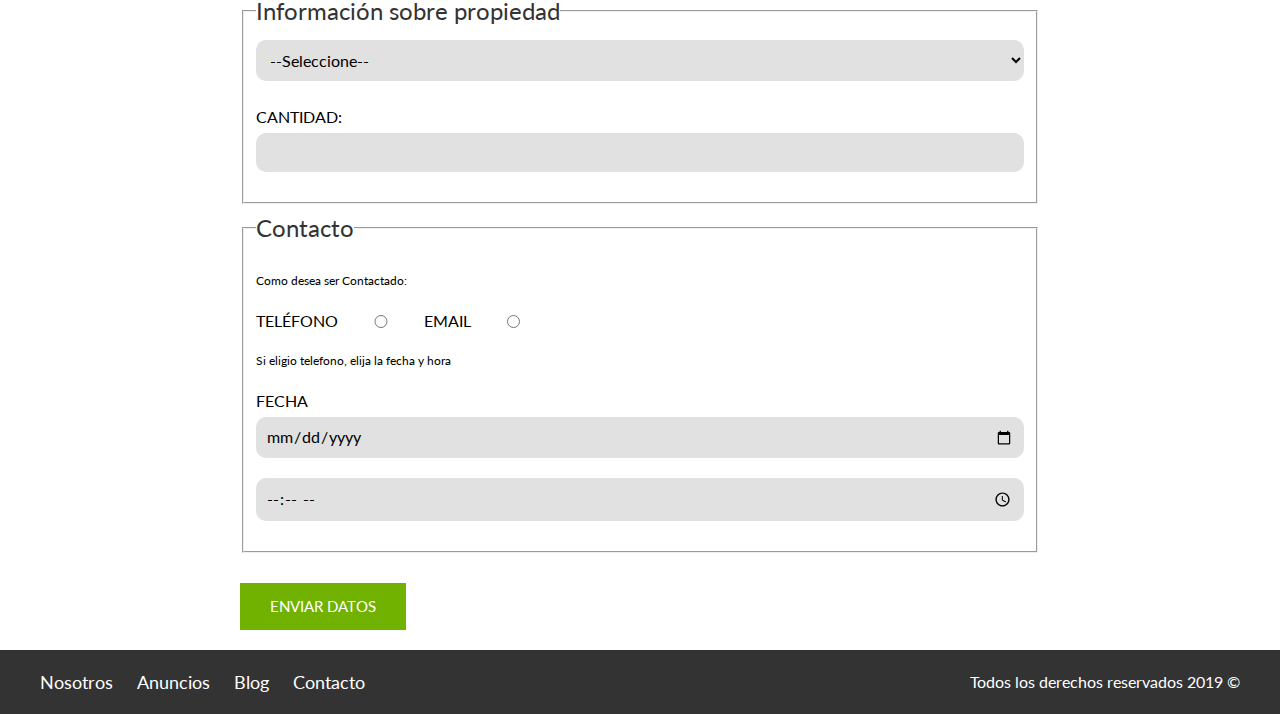
<file: contacto.html>
<!DOCTYPE html>
<html lang="en" dir="ltr">
  <head>
    <meta charset="utf-8">
    <title>Nosotros</title>
    <link href="https://fonts.googleapis.com/css?family=Lato:300,400,700,900&display=swap" rel="stylesheet">
    <link rel="stylesheet" href="/css/normalize.css">
    <link rel="stylesheet" href="/css/styles.css">
  </head>
  <body>
    <header class="site-header">
      <div class="container contenido-header">
        <div class="row">
          <a href="/">
            <img src="img/logo.svg" alt="Logotipo de bienes raíces"> <!--Ilustrator para generar SVG-->
          </a>
          <nav class="navigation">
            <a target="_blank" href="nosotros.html">Nosotros</a>   <!--"Target=" para que abra el link en otra pestaña -->
            <a href="anuncios.html">Anuncios</a>
            <a href="blog.html">Blog</a>
            <a href="contacto.html">Contacto</a>
          </nav>
        </div> <!-- row -->
      </div> <!-- Container -->

    </header>


    <h1 class="fw-300 texto-centrado">
      Contactanos
    </h1>

    <img src="img/destacada3.jpg" alt="Imagen principal">

    <main class="seccion container container-centrado">
      <h2 class="fw-300 texto-centrado"> Llena el formulario de contacto </h2>
      <form class="formulario" action="index.html" method="post">

        <fieldset>
          <legend>Información personal</legend>
          <label for="nombre">Nombre: </label>
          <input type="text" id= "nombre" placeholder="Ingresa tu nombre...">

          <label for="email">Email: </label>
          <input type="email" id="email" placeholder="Ingresa tu correo electrónico..." required>

          <label for="telefono">Telefono</label>
          <input type="tel" id="telefono" placeholder="Ingresa tu teléfono..." required>

          <label for="mensaje">Mensaje:</label>
          <textarea id="mensaje" name="mensaje" placeholder="Ingresa tu mensaje..." ></textarea>
        </fieldset>

        <fieldset>
          <legend>Información sobre propiedad</legend>
          <label for="opciones"></label>
          <select id="opciones">
            <option value="" disabled selected>--Seleccione--</option>
            <option value="C">Compra</option>
            <option value="V">Vende</option>
          </select>

          <label for="cantidad">Cantidad:</label>
          <input type="number" id="cantidad" min=0 max=10 step=2>
        </fieldset>

        <fieldset>
          <legend>Contacto</legend>
          <p>Como desea ser Contactado:</p>
          <div class="forma-contacto">
            <label for="telefono">Teléfono</label>
            <input type="radio" name="contacto" value="telefono" id="telefono">

            <label for="mail">Email</label>
            <input type="radio" name="contacto" value="correo" id="mail">
          </div>

          <p>Si eligio telefono, elija la fecha y hora</p>

          <label for="fecha">Fecha</label>
          <input type="date" id="fecha">

          <label for="hora"></label>
          <input type="time" id="hora" min="9:00" max="18:00">

        </fieldset>
        <input type="submit" value="Enviar datos" class="boton boton-verde">
      </form>
    </main>

    <footer class="seccion footer">
      <div class="footer-contenido container">
        <nav class="navigation">
          <a href="nosotros.html">Nosotros</a>
          <a href="anuncios.html">Anuncios</a>
          <a href="blog.html">Blog</a>
          <a href="contacto.html">Contacto</a>
        </nav>
        <p>Todos los derechos reservados 2019 &copy</p>
      </div>
    </footer>
  </body>
</html>
</file>
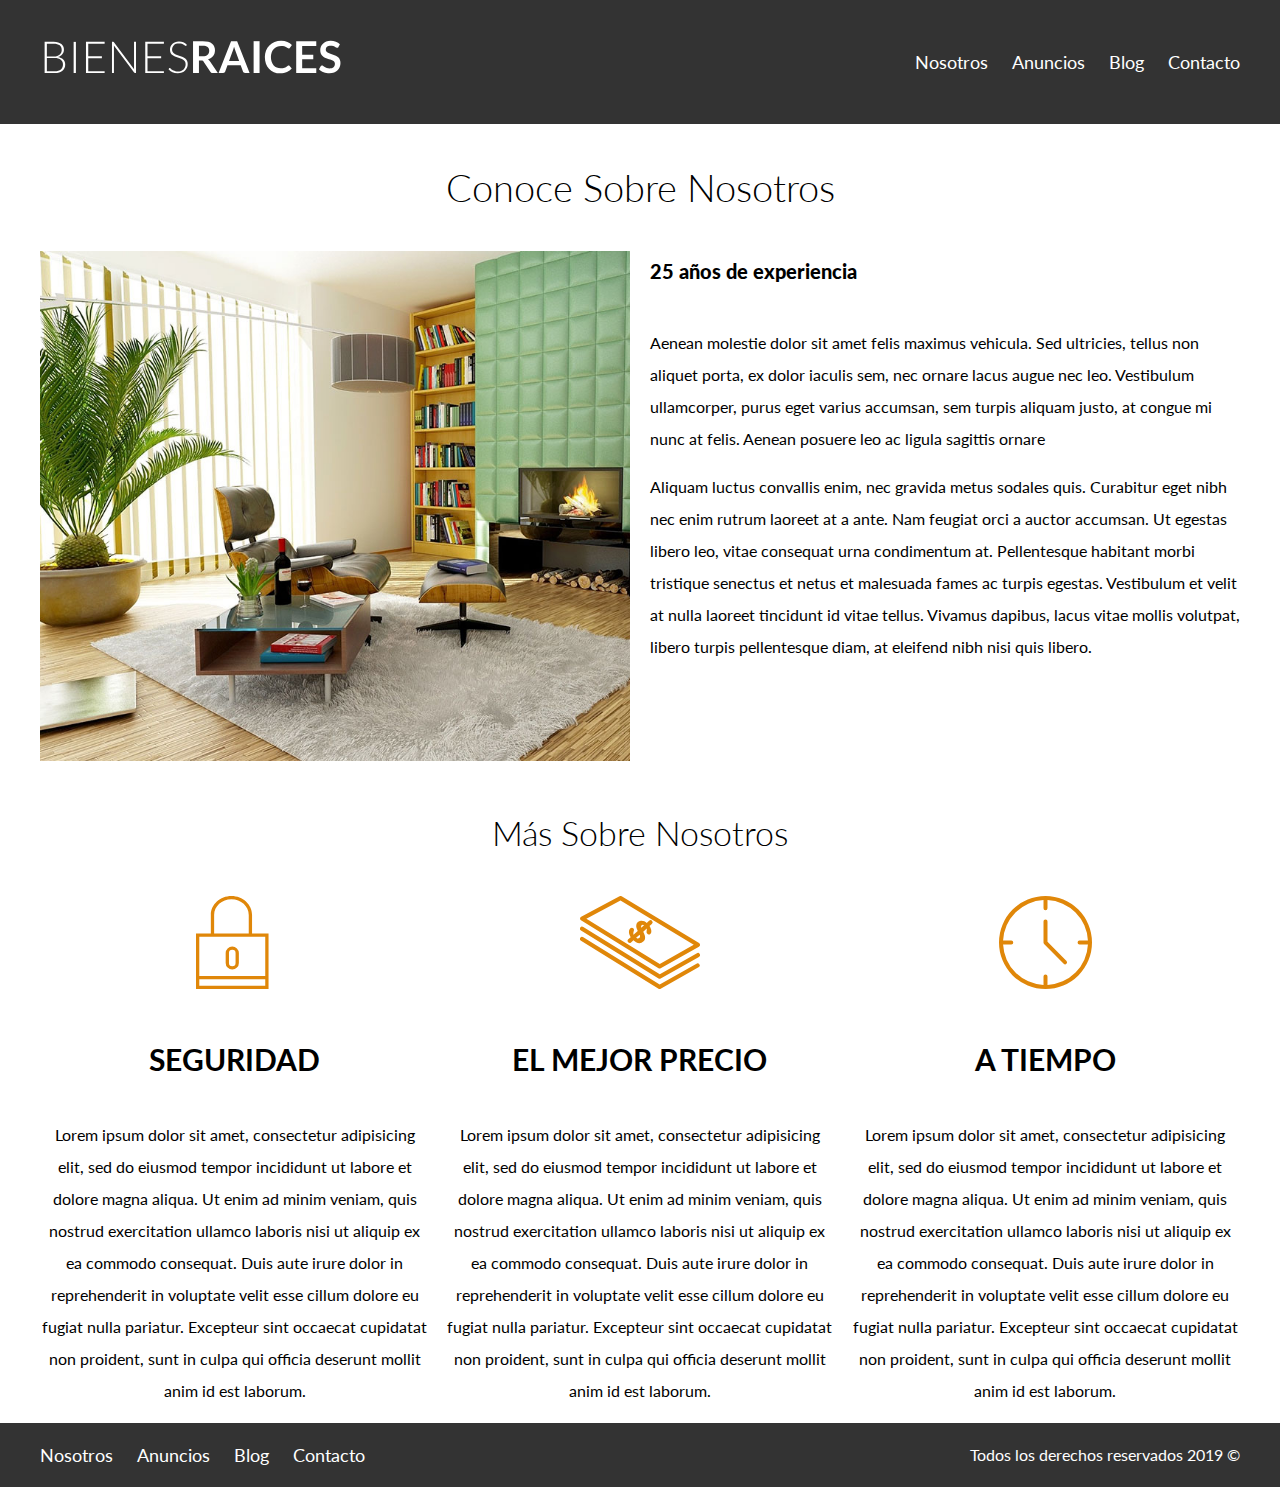
<file: nosotros.html>
<!DOCTYPE html>
<html lang="en" dir="ltr">
  <head>
    <meta charset="utf-8">
    <title>Nosotros</title>
    <link href="https://fonts.googleapis.com/css?family=Lato:300,400,700,900&display=swap" rel="stylesheet">
    <link rel="stylesheet" href="/css/normalize.css">
    <link rel="stylesheet" href="/css/styles.css">
  </head>
  <body>
    <header class="site-header">
      <div class="container contenido-header">
        <div class="row">
          <a href="/">
            <img src="img/logo.svg" alt="Logotipo de bienes raíces"> <!--Ilustrator para generar SVG-->
          </a>
          <nav class="navigation">
            <a target="_blank" href="nosotros.html">Nosotros</a>   <!--"Target=" para que abra el link en otra pestaña -->
            <a href="anuncios.html">Anuncios</a>
            <a href="blog.html">Blog</a>
            <a href="contacto.html">Contacto</a>
          </nav>
        </div> <!-- row -->
      </div> <!-- Container -->

    </header>

    <main class="container seccion">
      <h1 class="fw-300 texto-centrado"> Conoce Sobre Nosotros</h1>
      <div class="nosotros">
        <div class="imagen-nosotros">
          <img src="img/nosotros.jpg" alt="Imagen Nosotros">
        </div>

        <div class="texto-nosotros">
          <blockquote class="fw-900">
            25 años de experiencia
          </blockquote>
          <p>
            Aenean molestie dolor sit amet felis maximus vehicula. Sed ultricies, tellus non aliquet porta, ex dolor iaculis sem, nec ornare lacus augue nec leo. Vestibulum ullamcorper, purus eget varius accumsan, sem turpis aliquam justo, at congue mi nunc at felis. Aenean posuere leo ac ligula sagittis ornare
          </p>
          <p>
            Aliquam luctus convallis enim, nec gravida metus sodales quis. Curabitur eget nibh nec enim rutrum laoreet at a ante. Nam feugiat orci a auctor accumsan. Ut egestas libero leo, vitae consequat urna condimentum at. Pellentesque habitant morbi tristique senectus et netus et malesuada fames ac turpis egestas. Vestibulum et velit at nulla laoreet tincidunt id vitae tellus. Vivamus dapibus, lacus vitae mollis volutpat, libero turpis pellentesque diam, at eleifend nibh nisi quis libero.
          </p>
        </div>
      </div>

    </main>
    <section class="container">
      <h2 class="fw-300 texto-centrado">Más Sobre Nosotros</h2>

      <div class="row-iconos">
        <div class="icono">
          <img src="img/icono1.svg" alt="Icono Seguridad">
          <h3>Seguridad</h3>
          <p>Lorem ipsum dolor sit amet, consectetur adipisicing elit, sed do eiusmod tempor incididunt ut labore et dolore magna aliqua. Ut enim ad minim veniam, quis nostrud exercitation ullamco laboris nisi ut aliquip ex ea commodo consequat. Duis aute irure dolor in reprehenderit in voluptate velit esse cillum dolore eu fugiat nulla pariatur. Excepteur sint occaecat cupidatat non proident, sunt in culpa qui officia deserunt mollit anim id est laborum.</p>
        </div>
        <div class="icono">
          <img src="img/icono2.svg" alt="Icono Mejor precio">
          <h3>El Mejor Precio</h3>
          <p>Lorem ipsum dolor sit amet, consectetur adipisicing elit, sed do eiusmod tempor incididunt ut labore et dolore magna aliqua. Ut enim ad minim veniam, quis nostrud exercitation ullamco laboris nisi ut aliquip ex ea commodo consequat. Duis aute irure dolor in reprehenderit in voluptate velit esse cillum dolore eu fugiat nulla pariatur. Excepteur sint occaecat cupidatat non proident, sunt in culpa qui officia deserunt mollit anim id est laborum.</p>
        </div>
        <div class="icono">
          <img src="img/icono3.svg" alt="Icono a tiempo">
          <h3>A Tiempo</h3>
          <p>Lorem ipsum dolor sit amet, consectetur adipisicing elit, sed do eiusmod tempor incididunt ut labore et dolore magna aliqua. Ut enim ad minim veniam, quis nostrud exercitation ullamco laboris nisi ut aliquip ex ea commodo consequat. Duis aute irure dolor in reprehenderit in voluptate velit esse cillum dolore eu fugiat nulla pariatur. Excepteur sint occaecat cupidatat non proident, sunt in culpa qui officia deserunt mollit anim id est laborum.</p>
        </div>
      </div> <!-- iconos -->
    </section>



    <footer class="seccion footer">
      <div class="footer-contenido container">
        <nav class="navigation">
          <a href="nosotros.html">Nosotros</a>
          <a href="anuncios.html">Anuncios</a>
          <a href="blog.html">Blog</a>
          <a href="contacto.html">Contacto</a>
        </nav>
        <p>Todos los derechos reservados 2019 &copy</p>
      </div>
    </footer>
  </body>
</html>
</file>
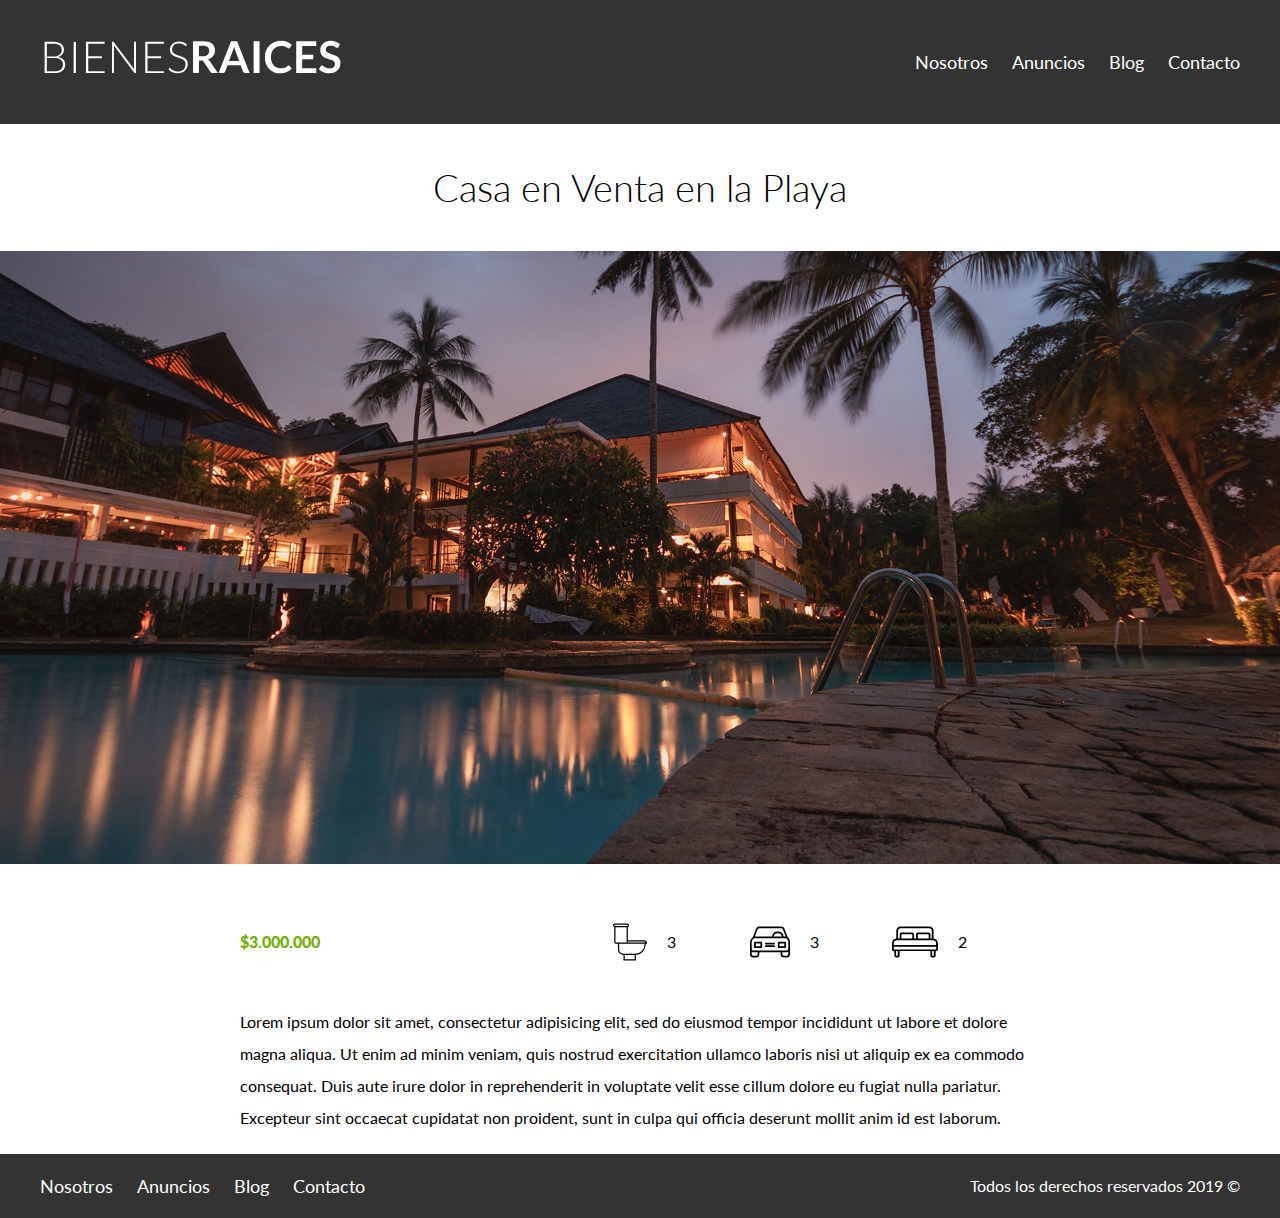
<file: propiedad1.html>
<!DOCTYPE html>
<html lang="en" dir="ltr">
  <head>
    <meta charset="utf-8">
    <title>Nosotros</title>
    <link href="https://fonts.googleapis.com/css?family=Lato:300,400,700,900&display=swap" rel="stylesheet">
    <link rel="stylesheet" href="/css/normalize.css">
    <link rel="stylesheet" href="/css/styles.css">
  </head>
  <body>
    <header class="site-header">
      <div class="container contenido-header">
        <div class="row">
          <a href="/">
            <img src="img/logo.svg" alt="Logotipo de bienes raíces"> <!--Ilustrator para generar SVG-->
          </a>
          <nav class="navigation">
            <a target="_blank" href="nosotros.html">Nosotros</a>   <!--"Target=" para que abra el link en otra pestaña -->
            <a href="anuncios.html">Anuncios</a>
            <a href="blog.html">Blog</a>
            <a href="contacto.html">Contacto</a>
          </nav>
        </div> <!-- row -->
      </div> <!-- Container -->

    </header>


    <h1 class="fw-300 texto-centrado">
      Casa en Venta en la Playa
    </h1>

    <img src="img/destacada.jpg" alt="Anuncio 1">

    <main class="seccion container container-centrado">
      <div class="precio-iconos">
        <p class="precio fw-900">$3.000.000</p>
        <ul class="row-iconos-anuncios ">
          <li>
            <img src="img\icono_wc.svg" alt="Icono Wc">
            <p>3</p>
          </li>
          <li>
            <img src="img\icono_estacionamiento.svg" alt="Icono Estacionamiento">
            <p>3</p>
          </li>
          <li>
            <img src="img\icono_dormitorio.svg" alt="Icono Dormitorio">
            <p>2</p>
          </li>
        </ul>
      </div>

      <div class="texto-propiedad">
        <p>Lorem ipsum dolor sit amet, consectetur adipisicing elit, sed do eiusmod tempor incididunt ut labore et dolore magna aliqua. Ut enim ad minim veniam, quis nostrud exercitation ullamco laboris nisi ut aliquip ex ea commodo consequat. Duis aute irure dolor in reprehenderit in voluptate velit esse cillum dolore eu fugiat nulla pariatur. Excepteur sint occaecat cupidatat non proident, sunt in culpa qui officia deserunt mollit anim id est laborum.</p>
      </div>
    </main>



    <footer class="seccion footer">
      <div class="footer-contenido container">
        <nav class="navigation">
          <a href="nosotros.html">Nosotros</a>
          <a href="anuncios.html">Anuncios</a>
          <a href="blog.html">Blog</a>
          <a href="contacto.html">Contacto</a>
        </nav>
        <p>Todos los derechos reservados 2019 &copy</p>
      </div>
    </footer>
  </body>
</html>
</file>
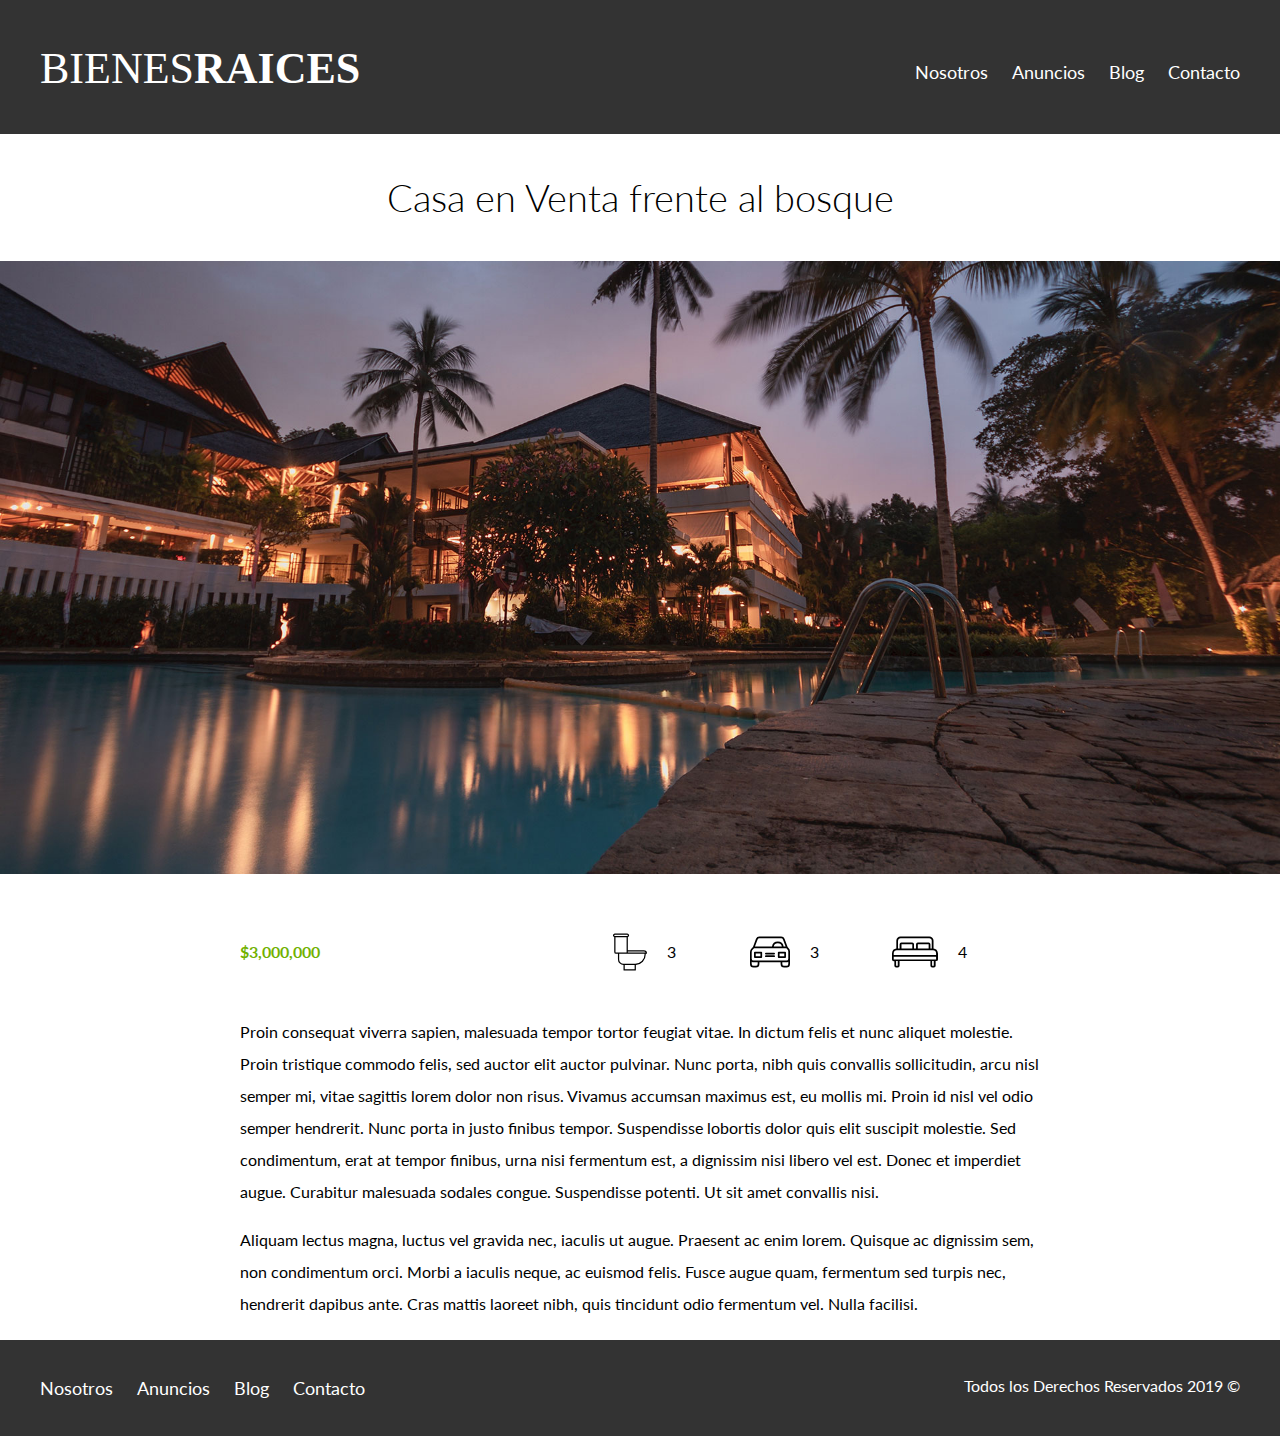
<file: Archivos Bienes Raices/Proyecto Finalizado/anuncio.html>
<!DOCTYPE html>
<html lang="en">
<head>
    <meta charset="UTF-8">
    <meta name="viewport" content="width=device-width, initial-scale=1.0">
    <meta http-equiv="X-UA-Compatible" content="ie=edge">
    <title>Bienes Raices</title>
    <link href="https://fonts.googleapis.com/css?family=Lato:300,400,700,900" rel="stylesheet">
    <link rel="stylesheet" href="css/normalize.css">
    <link rel="stylesheet" href="css/styles.css">
</head>
<body>

    <header class="site-header">
        <div class="contenedor contenido-header">
            <div class="barra">
                <a href="/">
                    <img src="img/logo.svg" alt="Logotipo de Bienes Raices">
                </a>
                <div class="mobile-menu">
                    <a href="#navegacion">
                        <img src="img/barras.svg" alt="Icono Menu">
                    </a>
                </div>

                <nav id="navegacion" class="navegacion">
                    <a href="nosotros.html">Nosotros</a>
                    <a href="anuncios.html">Anuncios</a>
                    <a href="blog.html">Blog</a>
                    <a href="contacto.html">Contacto</a>
                </nav>
            </div>
        </div> <!-- contenedor -->
    </header>

    <h1 class="fw-300 centrar-texto">Casa en Venta frente al bosque</h1>
    <img src="img/destacada.jpg" alt="Imagen Anuncio">

    <main class="contenedor seccion contenido-centrado">
        <div class="resumen-propiedad">
            <p class="precio">$3,000,000</p>
            <ul class="iconos-caracteristicas">
                <li>
                    <img src="img/icono_wc.svg" alt="icono wc">
                    <p>3</p>
                </li>
                <li>
                    <img src="img/icono_estacionamiento.svg" alt="icono autos">
                    <p>3</p>
                </li>
                <li>
                    <img src="img/icono_dormitorio.svg" alt="icono habitaciones">
                    <p>4</p>
                </li>
            </ul>
        </div><!--.resumen-propiedad-->

        <p>Proin consequat viverra sapien, malesuada tempor tortor feugiat vitae. In dictum felis et nunc aliquet molestie. Proin tristique commodo felis, sed auctor elit auctor pulvinar. Nunc porta, nibh quis convallis sollicitudin, arcu nisl semper mi, vitae sagittis lorem dolor non risus. Vivamus accumsan maximus est, eu mollis mi. Proin id nisl vel odio semper hendrerit. Nunc porta in justo finibus tempor. Suspendisse lobortis dolor quis elit suscipit molestie. Sed condimentum, erat at tempor finibus, urna nisi fermentum est, a dignissim nisi libero vel est. Donec et imperdiet augue. Curabitur malesuada sodales congue. Suspendisse potenti. Ut sit amet convallis nisi.</p>

        <p>Aliquam lectus magna, luctus vel gravida nec, iaculis ut augue. Praesent ac enim lorem. Quisque ac dignissim sem, non condimentum orci. Morbi a iaculis neque, ac euismod felis. Fusce augue quam, fermentum sed turpis nec, hendrerit dapibus ante. Cras mattis laoreet nibh, quis tincidunt odio fermentum vel. Nulla facilisi.</p>
    </main>

    <footer class="site-footer seccion">
        <div class="contenedor contenedor-footer">
            <nav class="navegacion">
                <a href="nosotros.html">Nosotros</a>
                <a href="anuncios.html">Anuncios</a>
                <a href="blog.html">Blog</a>
                <a href="contacto.html">Contacto</a>
            </nav>
            <p class="copyright">Todos los Derechos Reservados 2019 &copy; </p>
        </div>
    </footer>
</body>
</html>
</file>
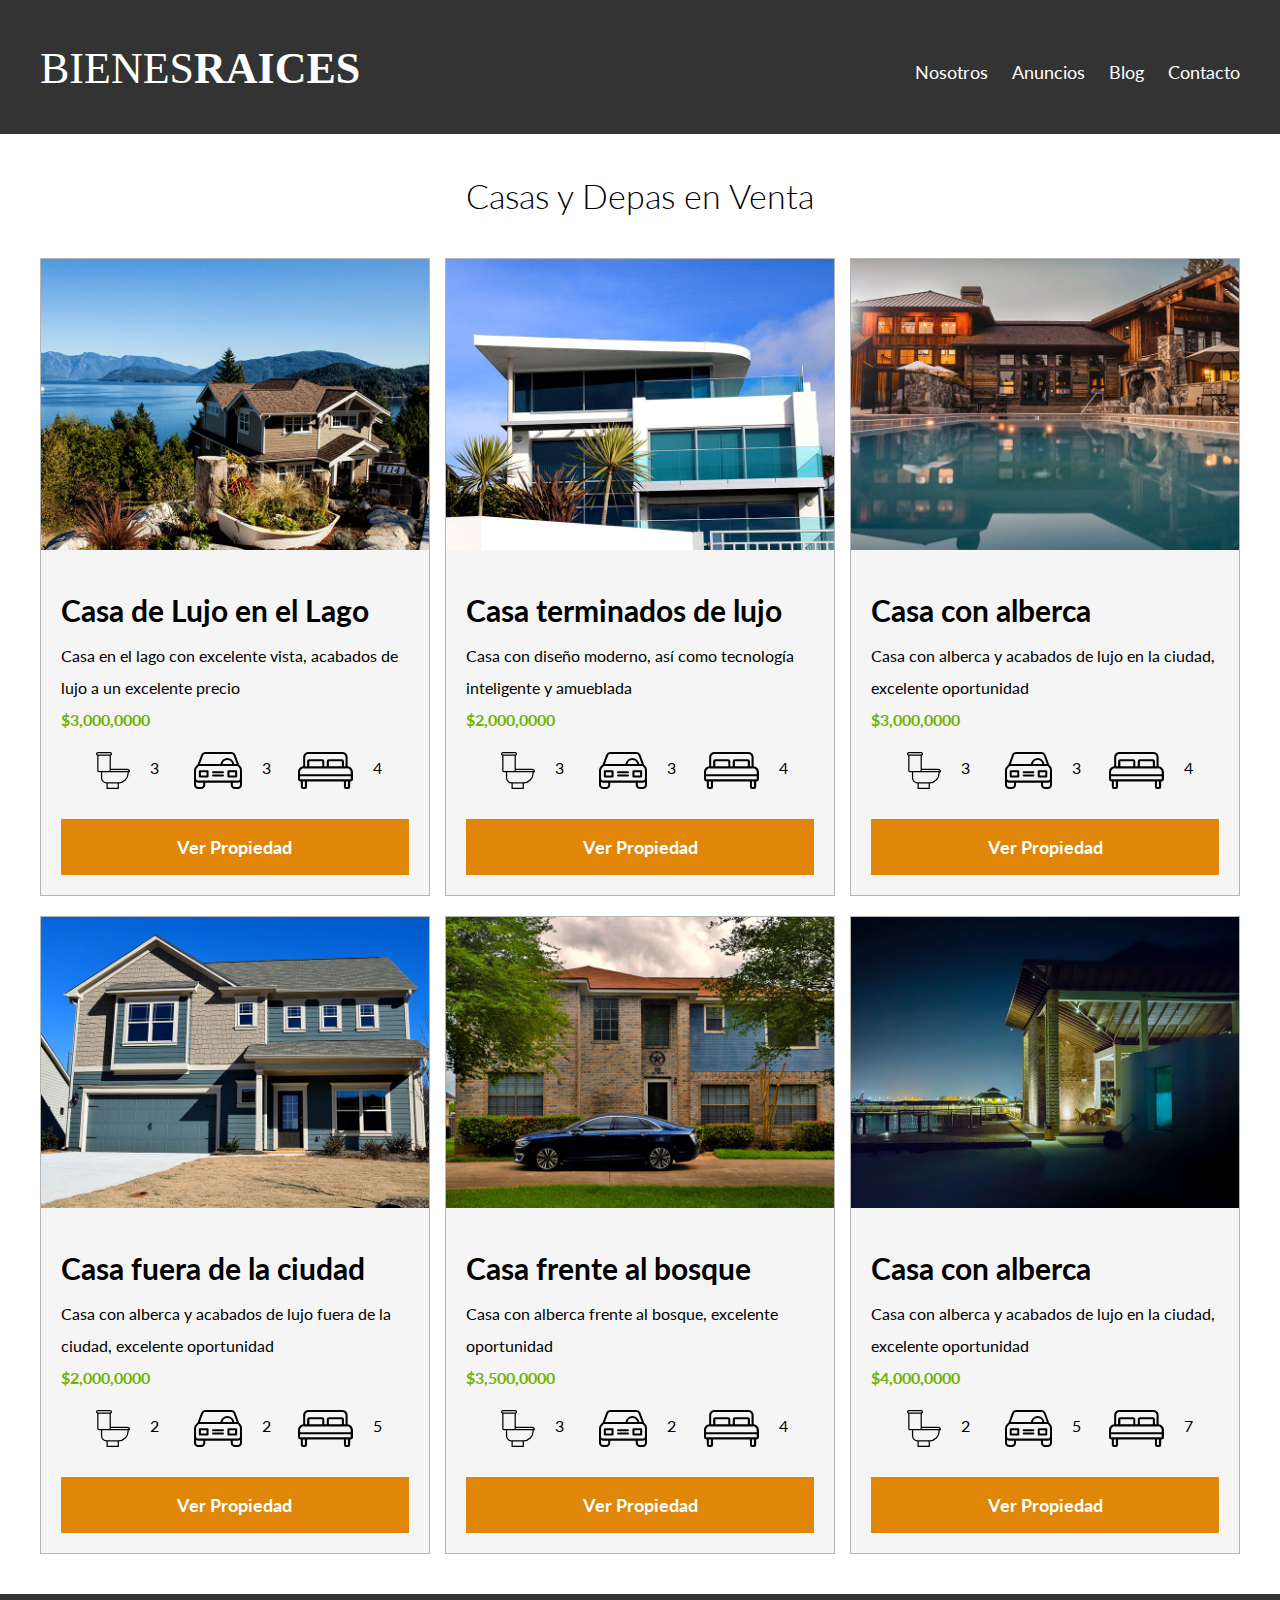
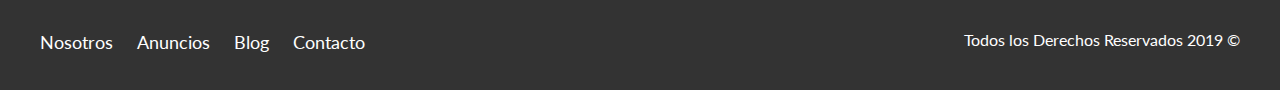
<file: Archivos Bienes Raices/Proyecto Finalizado/anuncios.html>
<!DOCTYPE html>
<html lang="en">
<head>
    <meta charset="UTF-8">
    <meta name="viewport" content="width=device-width, initial-scale=1.0">
    <meta http-equiv="X-UA-Compatible" content="ie=edge">
    <title>Bienes Raices</title>
    <link href="https://fonts.googleapis.com/css?family=Lato:300,400,700,900" rel="stylesheet">
    <link rel="stylesheet" href="css/normalize.css">
    <link rel="stylesheet" href="css/styles.css">
</head>
<body>

    <header class="site-header">
        <div class="contenedor contenido-header">
            <div class="barra">
                <a href="/">
                    <img src="img/logo.svg" alt="Logotipo de Bienes Raices">
                </a>
                <div class="mobile-menu">
                    <a href="#navegacion">
                        <img src="img/barras.svg" alt="Icono Menu">
                    </a>
                </div>

                <nav id="navegacion" class="navegacion">
                    <a href="nosotros.html">Nosotros</a>
                    <a href="anuncios.html">Anuncios</a>
                    <a href="blog.html">Blog</a>
                    <a href="contacto.html">Contacto</a>
                </nav>
            </div>
        </div> <!-- contenedor -->
    </header>

    <main class="seccion contenedor">
        <h2 class="fw-300 centrar-texto">Casas y Depas en Venta</h2>

        <div class="contenedor-anuncios">
            <div class="anuncio">
                <img src="img/anuncio1.jpg" alt="Anuncio casa en el lago">
                <div class="contenido-anuncio">
                    <h3>Casa de Lujo en el Lago</h3>
                    <p>Casa en el lago con excelente vista, acabados de lujo a un excelente precio</p>
                    <p class="precio">$3,000,0000</p>

                    <ul class="iconos-caracteristicas">
                        <li>
                            <img src="img/icono_wc.svg" alt="icono wc">
                            <p>3</p>
                        </li>
                        <li>
                            <img src="img/icono_estacionamiento.svg" alt="icono autos">
                            <p>3</p>
                        </li>
                        <li>
                            <img src="img/icono_dormitorio.svg" alt="icono habitaciones">
                            <p>4</p>
                        </li>
                    </ul>


                    <a href="anuncio.html" class="boton boton-amarillo d-block">Ver Propiedad</a>
                </div>
            </div>

            <div class="anuncio">
                <img src="img/anuncio2.jpg" alt="Anuncio casa de lujo">
                <div class="contenido-anuncio">
                    <h3>Casa terminados de lujo</h3>
                    <p>Casa con diseño moderno, así como tecnología inteligente y amueblada</p>
                    <p class="precio">$2,000,0000</p>
                    <ul class="iconos-caracteristicas">
                        <li>
                            <img src="img/icono_wc.svg" alt="icono wc">
                            <p>3</p>
                        </li>
                        <li>
                            <img src="img/icono_estacionamiento.svg" alt="icono autos">
                            <p>3</p>
                        </li>
                        <li>
                            <img src="img/icono_dormitorio.svg" alt="icono habitaciones">
                            <p>4</p>
                        </li>
                    </ul>

                    <a href="anuncio.html" class="boton boton-amarillo d-block">Ver Propiedad</a>
                </div>
            </div>

            <div class="anuncio">
                <img src="img/anuncio3.jpg" alt="Anuncio casa con alberca">
                <div class="contenido-anuncio">
                    <h3>Casa con alberca</h3>
                    <p>Casa con alberca y acabados de lujo en la ciudad, excelente oportunidad</p>
                    <p class="precio">$3,000,0000</p>
                    <ul class="iconos-caracteristicas">
                        <li>
                            <img src="img/icono_wc.svg" alt="icono wc">
                            <p>3</p>
                        </li>
                        <li>
                            <img src="img/icono_estacionamiento.svg" alt="icono autos">
                            <p>3</p>
                        </li>
                        <li>
                            <img src="img/icono_dormitorio.svg" alt="icono habitaciones">
                            <p>4</p>
                        </li>
                    </ul>

                    <a href="anuncio.html" class="boton boton-amarillo d-block">Ver Propiedad</a>
                </div><!--contenido anuncio-->
            </div> <!--anuncio-->

            <div class="anuncio">
                <img src="img/anuncio4.jpg" alt="Anuncio casa de lujo">
                <div class="contenido-anuncio">
                    <h3>Casa fuera de la ciudad</h3>
                    <p>Casa con alberca y acabados de lujo fuera de la ciudad, excelente oportunidad</p>
                    <p class="precio">$2,000,0000</p>
                    <ul class="iconos-caracteristicas">
                        <li>
                            <img src="img/icono_wc.svg" alt="icono wc">
                            <p>2</p>
                        </li>
                        <li>
                            <img src="img/icono_estacionamiento.svg" alt="icono autos">
                            <p>2</p>
                        </li>
                        <li>
                            <img src="img/icono_dormitorio.svg" alt="icono habitaciones">
                            <p>5</p>
                        </li>
                    </ul>

                    <a href="anuncio.html" class="boton boton-amarillo d-block">Ver Propiedad</a>
                </div><!--contenido anuncio-->
            </div> <!--anuncio-->
        
            <div class="anuncio">
                <img src="img/anuncio5.jpg" alt="Anuncio casa con alberca">
                <div class="contenido-anuncio">
                    <h3>Casa frente al bosque</h3>
                    <p>Casa con alberca frente al bosque, excelente oportunidad</p>
                    <p class="precio">$3,500,0000</p>
                    <ul class="iconos-caracteristicas">
                        <li>
                            <img src="img/icono_wc.svg" alt="icono wc">
                            <p>3</p>
                        </li>
                        <li>
                            <img src="img/icono_estacionamiento.svg" alt="icono autos">
                            <p>2</p>
                        </li>
                        <li>
                            <img src="img/icono_dormitorio.svg" alt="icono habitaciones">
                            <p>4</p>
                        </li>
                    </ul>

                    <a href="anuncio.html" class="boton boton-amarillo d-block">Ver Propiedad</a>
                </div><!--contenido anuncio-->
            </div> <!--anuncio-->

            <div class="anuncio">
                <img src="img/anuncio6.jpg" alt="Anuncio casa con alberca">
                <div class="contenido-anuncio">
                    <h3>Casa con alberca</h3>
                    <p>Casa con alberca y acabados de lujo en la ciudad, excelente oportunidad</p>
                    <p class="precio">$4,000,0000</p>
                    <ul class="iconos-caracteristicas">
                        <li>
                            <img src="img/icono_wc.svg" alt="icono wc">
                            <p>2</p>
                        </li>
                        <li>
                            <img src="img/icono_estacionamiento.svg" alt="icono autos">
                            <p>5</p>
                        </li>
                        <li>
                            <img src="img/icono_dormitorio.svg" alt="icono habitaciones">
                            <p>7</p>
                        </li>
                    </ul>

                    <a href="anuncio.html" class="boton boton-amarillo d-block">Ver Propiedad</a>
                </div><!--contenido anuncio-->
            </div> <!--anuncio-->
        </div>
    </main>

    <footer class="site-footer seccion">
        <div class="contenedor contenedor-footer">
            <nav class="navegacion">
                <a href="nosotros.html">Nosotros</a>
                <a href="anuncios.html">Anuncios</a>
                <a href="blog.html">Blog</a>
                <a href="contacto.html">Contacto</a>
            </nav>
            <p class="copyright">Todos los Derechos Reservados 2019 &copy; </p>
        </div>
    </footer>
</body>
</html>
</file>
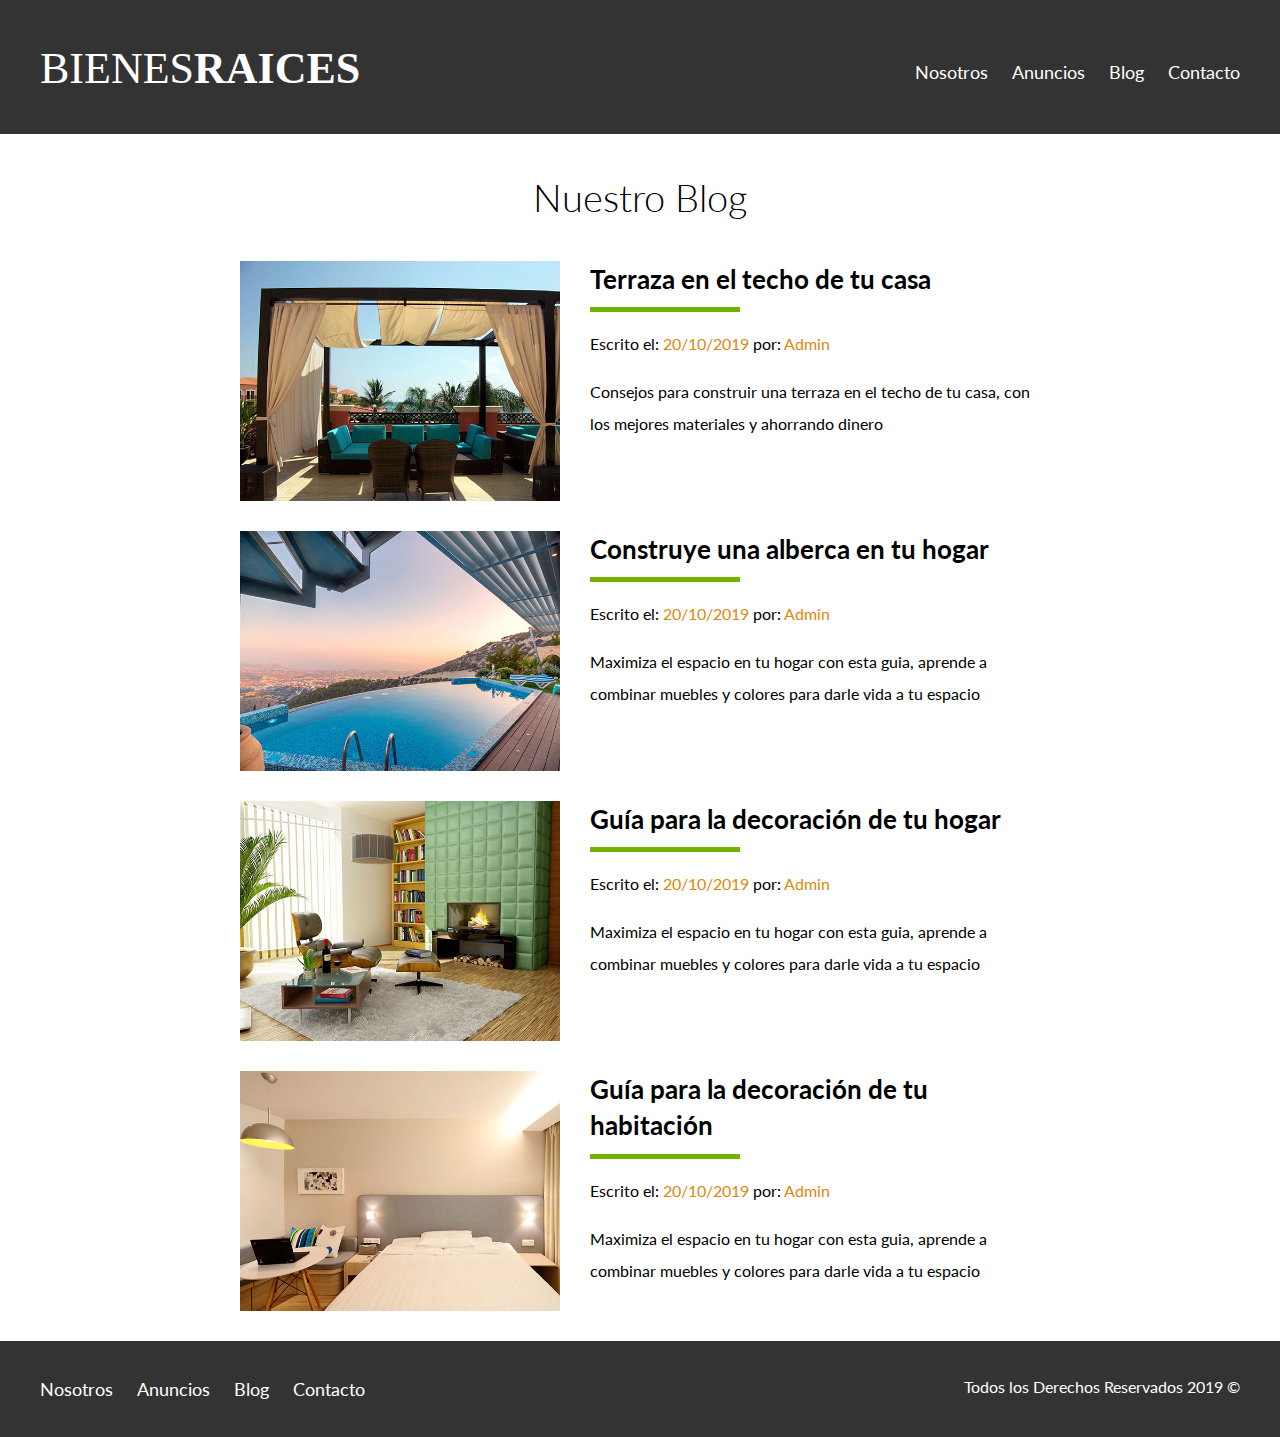
<file: Archivos Bienes Raices/Proyecto Finalizado/blog.html>
<!DOCTYPE html>
<html lang="en">
<head>
    <meta charset="UTF-8">
    <meta name="viewport" content="width=device-width, initial-scale=1.0">
    <meta http-equiv="X-UA-Compatible" content="ie=edge">
    <title>Bienes Raices</title>
    <link href="https://fonts.googleapis.com/css?family=Lato:300,400,700,900" rel="stylesheet">
    <link rel="stylesheet" href="css/normalize.css">
    <link rel="stylesheet" href="css/styles.css">
</head>
<body>

    <header class="site-header">
        <div class="contenedor contenido-header">
            <div class="barra">
                <a href="/">
                    <img src="img/logo.svg" alt="Logotipo de Bienes Raices">
                </a>
                <div class="mobile-menu">
                    <a href="#navegacion">
                        <img src="img/barras.svg" alt="Icono Menu">
                    </a>
                </div>

                <nav id="navegacion" class="navegacion">
                    <a href="nosotros.html">Nosotros</a>
                    <a href="anuncios.html">Anuncios</a>
                    <a href="blog.html">Blog</a>
                    <a href="contacto.html">Contacto</a>
                </nav>
            </div>
        </div> <!-- contenedor -->
    </header>

    

    <main class="contenedor seccion contenido-centrado">
        <h1 class="fw-300 centrar-texto">Nuestro Blog</h1>

        <article class="entrada-blog">
            <div class="imagen">
                <img src="img/blog1.jpg" alt="Entrada de blog">
            </div>
            <div class="texto-entrada">
                <a href="entrada.html">
                    <h4>Terraza  en el techo de tu casa</h4>
                </a>
                <p>Escrito el: <span> 20/10/2019 </span> por: <span> Admin </span> </p>
                <p>Consejos para construir una terraza en el techo de tu casa, con los mejores materiales y ahorrando dinero</p>
            </div>
        </article>

        <article class="entrada-blog">
            <div class="imagen">
                <img src="img/blog2.jpg" alt="Entrada de blog">
            </div>
            <div class="texto-entrada">
                <a href="entrada.html">
                    <h4>Construye una alberca en tu hogar</h4>
                </a>
                <p>Escrito el: <span> 20/10/2019 </span> por: <span> Admin </span> </p>
                <p>Maximiza el espacio en tu hogar con esta guia, aprende a combinar muebles y colores para darle vida a tu espacio</p>
            </div>
        </article>

        <article class="entrada-blog">
            <div class="imagen">
                <img src="img/blog3.jpg" alt="Entrada de blog">
            </div>
            <div class="texto-entrada">
                <a href="entrada.html">
                    <h4>Guía para la decoración de tu hogar</h4>
                </a>
                <p>Escrito el: <span> 20/10/2019 </span> por: <span> Admin </span> </p>
                <p>Maximiza el espacio en tu hogar con esta guia, aprende a combinar muebles y colores para darle vida a tu espacio</p>
            </div>
        </article>

        <article class="entrada-blog">
            <div class="imagen">
                <img src="img/blog4.jpg" alt="Entrada de blog">
            </div>
            <div class="texto-entrada">
                <a href="entrada.html">
                    <h4>Guía para la decoración de tu habitación</h4>
                </a>
                <p>Escrito el: <span> 20/10/2019 </span> por: <span> Admin </span> </p>
                <p>Maximiza el espacio en tu hogar con esta guia, aprende a combinar muebles y colores para darle vida a tu espacio</p>
            </div>
        </article>
    </main>

    <footer class="site-footer seccion">
        <div class="contenedor contenedor-footer">
            <nav class="navegacion">
                <a href="nosotros.html">Nosotros</a>
                <a href="anuncios.html">Anuncios</a>
                <a href="blog.html">Blog</a>
                <a href="contacto.html">Contacto</a>
            </nav>
            <p class="copyright">Todos los Derechos Reservados 2019 &copy; </p>
        </div>
    </footer>
</body>
</html>
</file>
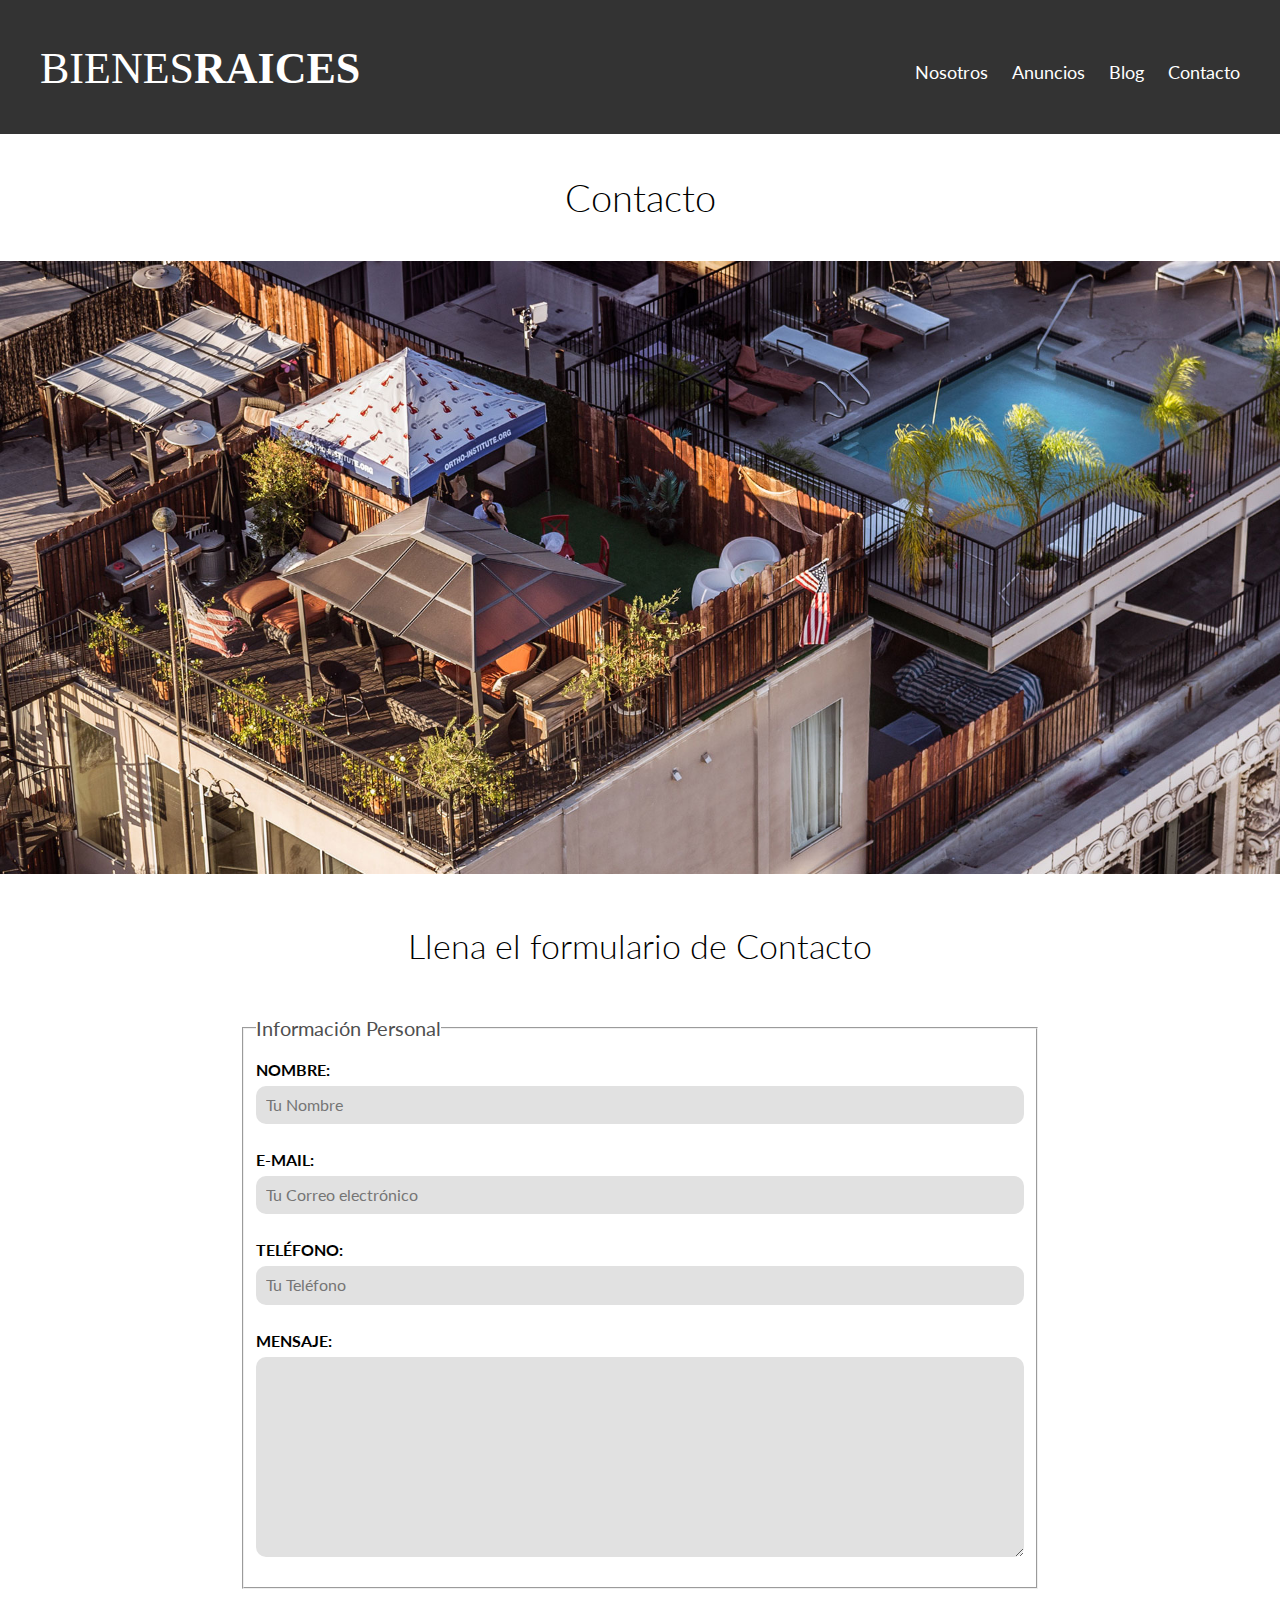
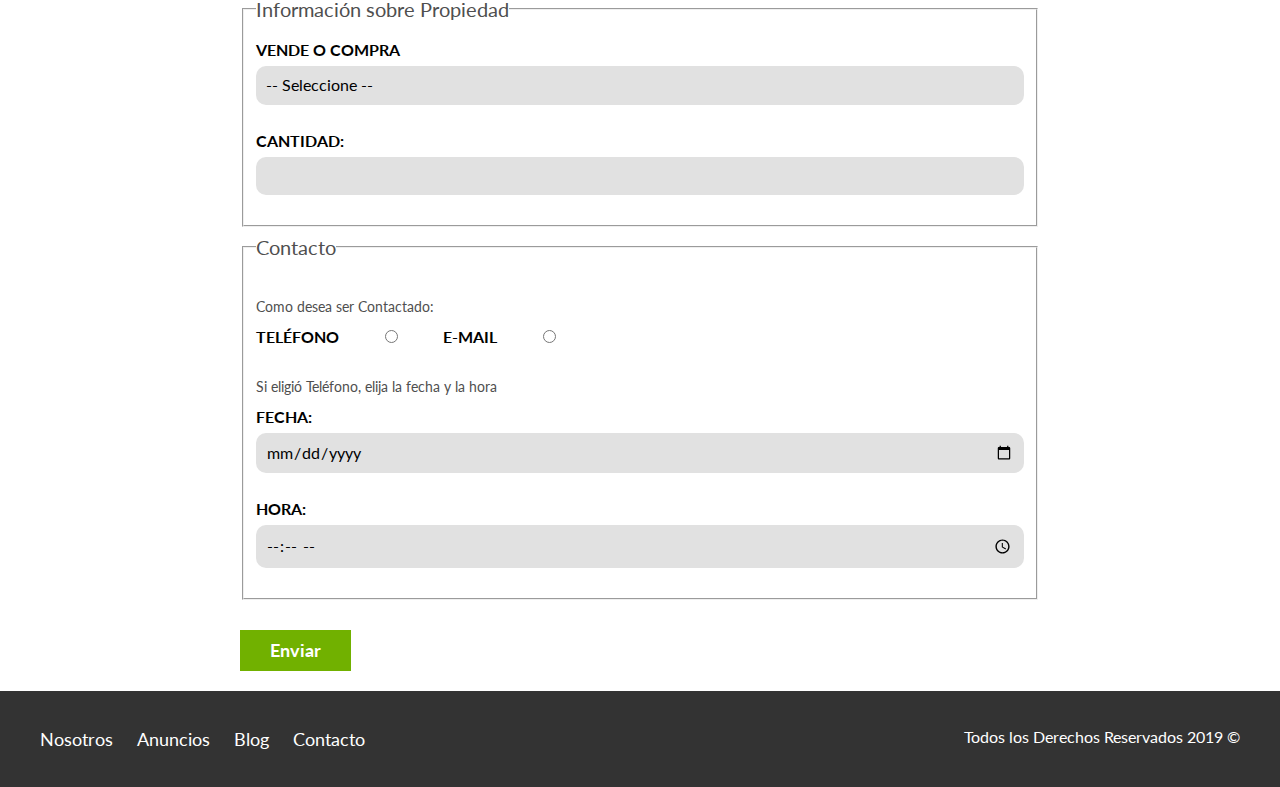
<file: Archivos Bienes Raices/Proyecto Finalizado/contacto.html>
<!DOCTYPE html>
<html lang="en">
<head>
    <meta charset="UTF-8">
    <meta name="viewport" content="width=device-width, initial-scale=1.0">
    <meta http-equiv="X-UA-Compatible" content="ie=edge">
    <title>Bienes Raices</title>
    <link href="https://fonts.googleapis.com/css?family=Lato:300,400,700,900" rel="stylesheet">
    <link rel="stylesheet" href="css/normalize.css">
    <link rel="stylesheet" href="css/styles.css">
</head>
<body>

    <header class="site-header">
        <div class="contenedor contenido-header">
            <div class="barra">
                <a href="/">
                    <img src="img/logo.svg" alt="Logotipo de Bienes Raices">
                </a>
                <div class="mobile-menu">
                    <a href="#navegacion">
                        <img src="img/barras.svg" alt="Icono Menu">
                    </a>
                </div>

                <nav id="navegacion" class="navegacion">
                    <a href="nosotros.html">Nosotros</a>
                    <a href="anuncios.html">Anuncios</a>
                    <a href="blog.html">Blog</a>
                    <a href="contacto.html">Contacto</a>
                </nav>
            </div>
        </div> <!-- contenedor -->
    </header>

    <h1 class="fw-300 centrar-texto">Contacto</h1>
    <img src="img/destacada3.jpg" alt="Imagen Principal">

    <main class="contenedor seccion contenido-centrado">
        <h2 class="fw-300 centrar-texto">Llena el formulario de Contacto</h2>

        <form class="contacto" action="">
            <fieldset>
                <legend>Información Personal</legend>
                <label for="nombre">Nombre:</label>
                <input type="text" id="nombre" placeholder="Tu Nombre">

                <label for="email">E-mail: </label>
                <input type="email" id="email" placeholder="Tu Correo electrónico" required>

                <label for="telefono">Teléfono:</label>
                <input type="tel" id="telefono" placeholder="Tu Teléfono" required>

                <label for="mensaje">Mensaje: </label>
                <textarea  id="mensaje"></textarea>

            </fieldset>
                

            <fieldset>
                <legend>Información sobre Propiedad</legend>
                <label for="opciones">Vende o Compra</label>
                <select id="opciones">
                    <option value="" disabled selected>-- Seleccione --</option>
                    <option value="Compra">Compra</option>
                    <option value="Vende">Vende</option>
                </select>

                <label for="cantidad">Cantidad:</label>
                <input type="number" min="0" max="100" step="5">
            </fieldset>

            <fieldset>
                <legend>Contacto</legend>

                <p>Como desea ser Contactado:</p>

                <div class="forma-contacto">
                    <label for="telefono">Teléfono</label>
                    <input type="radio" name="contacto" value="telefono" id="telefono">

                    <label for="correo">E-mail</label>
                    <input type="radio" name="contacto" value="correo" id="correo">
                </div>

                <p>Si eligió Teléfono, elija la fecha y la hora</p>
                <label for="fecha">Fecha:</label>
                <input type="date" id="fecha">

                <label for="hora">Hora:</label>
                <input type="time" id="hora" min="09:00" max="18:00">

     
            </fieldset>

            <input type="submit" value="Enviar" class="boton boton-verde">

        </form>
    </main>

    <footer class="site-footer seccion">
        <div class="contenedor contenedor-footer">
            <nav class="navegacion">
                <a href="nosotros.html">Nosotros</a>
                <a href="anuncios.html">Anuncios</a>
                <a href="blog.html">Blog</a>
                <a href="contacto.html">Contacto</a>
            </nav>
            <p class="copyright">Todos los Derechos Reservados 2019 &copy; </p>
        </div>
    </footer>
</body>
</html>
</file>
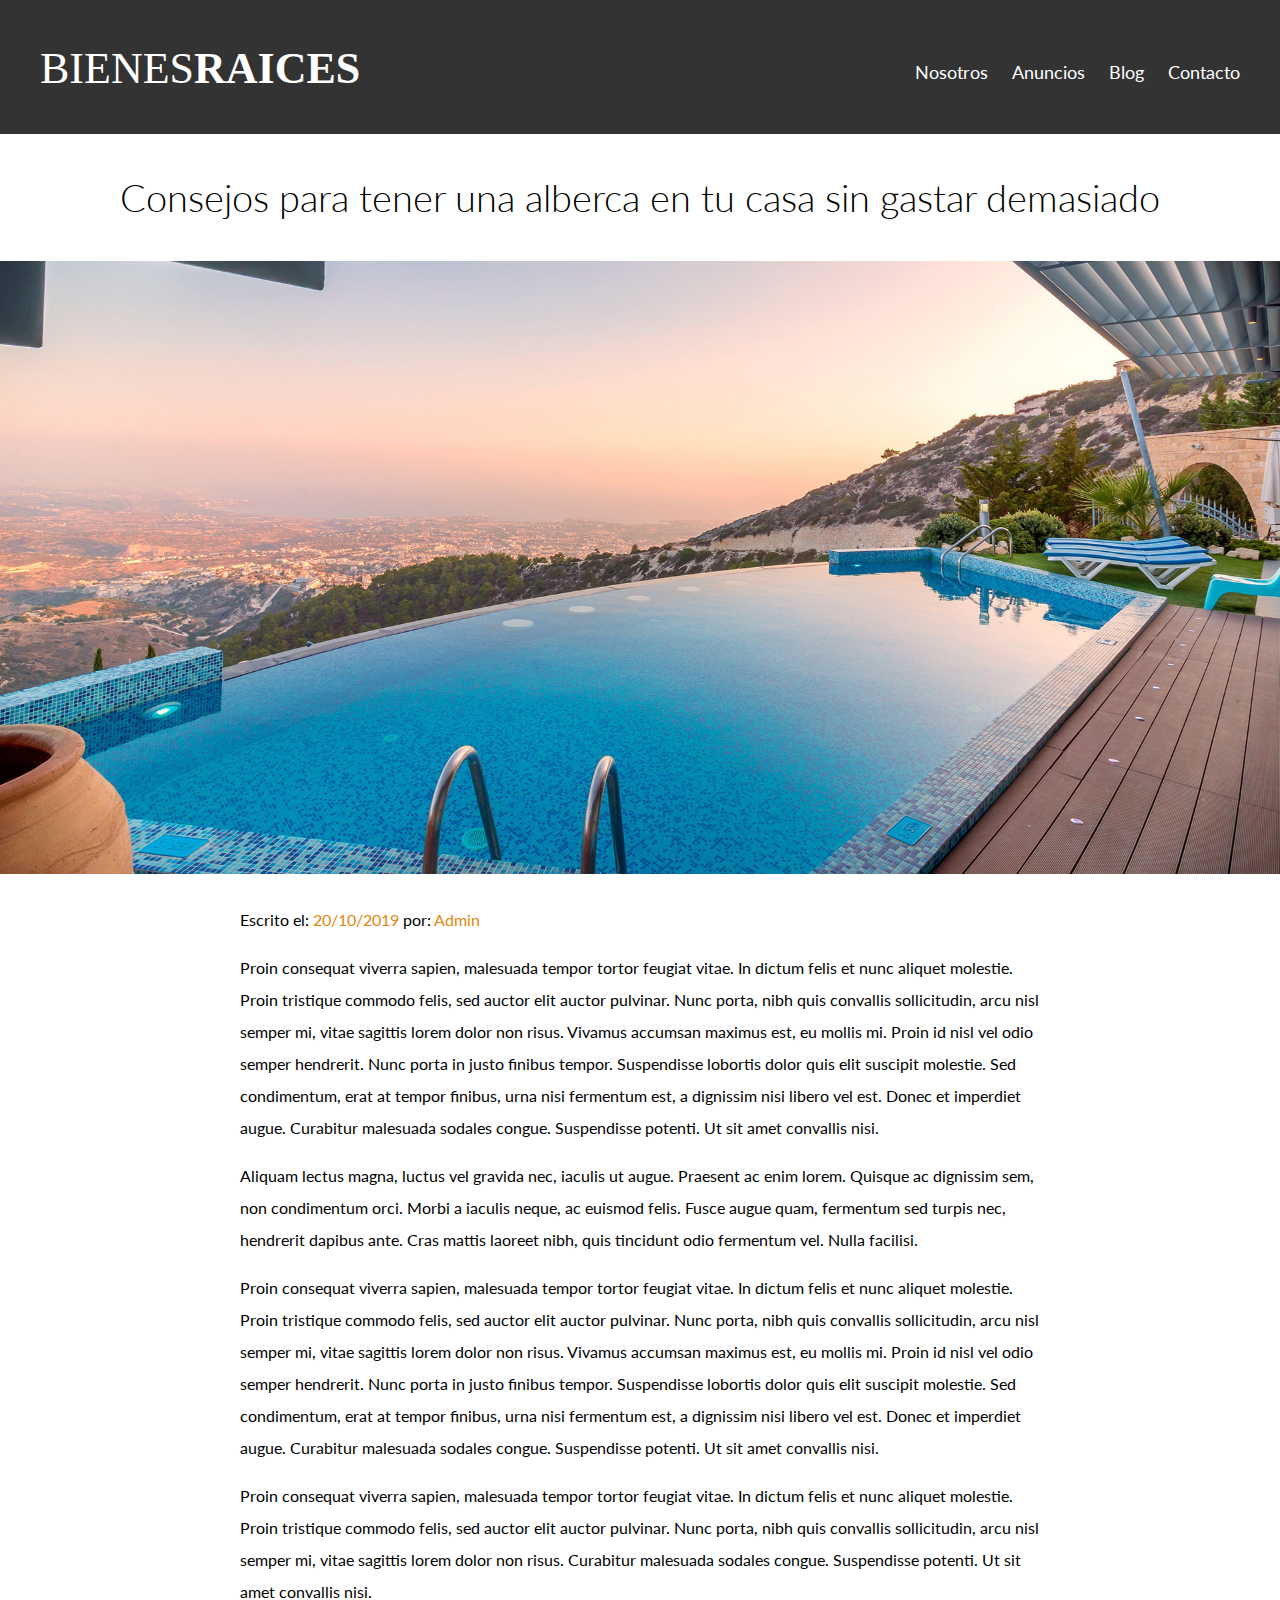
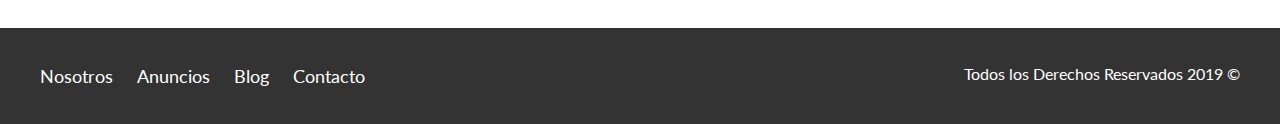
<file: Archivos Bienes Raices/Proyecto Finalizado/entrada.html>
<!DOCTYPE html>
<html lang="en">
<head>
    <meta charset="UTF-8">
    <meta name="viewport" content="width=device-width, initial-scale=1.0">
    <meta http-equiv="X-UA-Compatible" content="ie=edge">
    <title>Bienes Raices</title>
    <link href="https://fonts.googleapis.com/css?family=Lato:300,400,700,900" rel="stylesheet">
    <link rel="stylesheet" href="css/normalize.css">
    <link rel="stylesheet" href="css/styles.css">
</head>
<body>

    <header class="site-header">
        <div class="contenedor contenido-header">
            <div class="barra">
                <a href="/">
                    <img src="img/logo.svg" alt="Logotipo de Bienes Raices">
                </a>
                <div class="mobile-menu">
                    <a href="#navegacion">
                        <img src="img/barras.svg" alt="Icono Menu">
                    </a>
                </div>

                <nav id="navegacion" class="navegacion">
                    <a href="nosotros.html">Nosotros</a>
                    <a href="anuncios.html">Anuncios</a>
                    <a href="blog.html">Blog</a>
                    <a href="contacto.html">Contacto</a>
                </nav>
            </div>
        </div> <!-- contenedor -->
    </header>

    <h1 class="fw-300 centrar-texto">Consejos para tener una alberca en tu casa sin gastar demasiado</h1>

    <img src="img/destacada2.jpg" alt="Imagen Principal">

    <main class="contenedor seccion contenido-centrado texto-entrada">
        <p>Escrito el: <span> 20/10/2019 </span> por: <span> Admin </span> </p>

        <p>Proin consequat viverra sapien, malesuada tempor tortor feugiat vitae. In dictum felis et nunc aliquet molestie. Proin tristique commodo felis, sed auctor elit auctor pulvinar. Nunc porta, nibh quis convallis sollicitudin, arcu nisl semper mi, vitae sagittis lorem dolor non risus. Vivamus accumsan maximus est, eu mollis mi. Proin id nisl vel odio semper hendrerit. Nunc porta in justo finibus tempor. Suspendisse lobortis dolor quis elit suscipit molestie. Sed condimentum, erat at tempor finibus, urna nisi fermentum est, a dignissim nisi libero vel est. Donec et imperdiet augue. Curabitur malesuada sodales congue. Suspendisse potenti. Ut sit amet convallis nisi.</p>

        <p>Aliquam lectus magna, luctus vel gravida nec, iaculis ut augue. Praesent ac enim lorem. Quisque ac dignissim sem, non condimentum orci. Morbi a iaculis neque, ac euismod felis. Fusce augue quam, fermentum sed turpis nec, hendrerit dapibus ante. Cras mattis laoreet nibh, quis tincidunt odio fermentum vel. Nulla facilisi.</p>

        <p>Proin consequat viverra sapien, malesuada tempor tortor feugiat vitae. In dictum felis et nunc aliquet molestie. Proin tristique commodo felis, sed auctor elit auctor pulvinar. Nunc porta, nibh quis convallis sollicitudin, arcu nisl semper mi, vitae sagittis lorem dolor non risus. Vivamus accumsan maximus est, eu mollis mi. Proin id nisl vel odio semper hendrerit. Nunc porta in justo finibus tempor. Suspendisse lobortis dolor quis elit suscipit molestie. Sed condimentum, erat at tempor finibus, urna nisi fermentum est, a dignissim nisi libero vel est. Donec et imperdiet augue. Curabitur malesuada sodales congue. Suspendisse potenti. Ut sit amet convallis nisi.</p>

        <p>Proin consequat viverra sapien, malesuada tempor tortor feugiat vitae. In dictum felis et nunc aliquet molestie. Proin tristique commodo felis, sed auctor elit auctor pulvinar. Nunc porta, nibh quis convallis sollicitudin, arcu nisl semper mi, vitae sagittis lorem dolor non risus.  Curabitur malesuada sodales congue. Suspendisse potenti. Ut sit amet convallis nisi.</p>
    </main>

    <footer class="site-footer seccion">
        <div class="contenedor contenedor-footer">
            <nav class="navegacion">
                <a href="nosotros.html">Nosotros</a>
                <a href="anuncios.html">Anuncios</a>
                <a href="blog.html">Blog</a>
                <a href="contacto.html">Contacto</a>
            </nav>
            <p class="copyright">Todos los Derechos Reservados 2019 &copy; </p>
        </div>
    </footer>
</body>
</html>
</file>
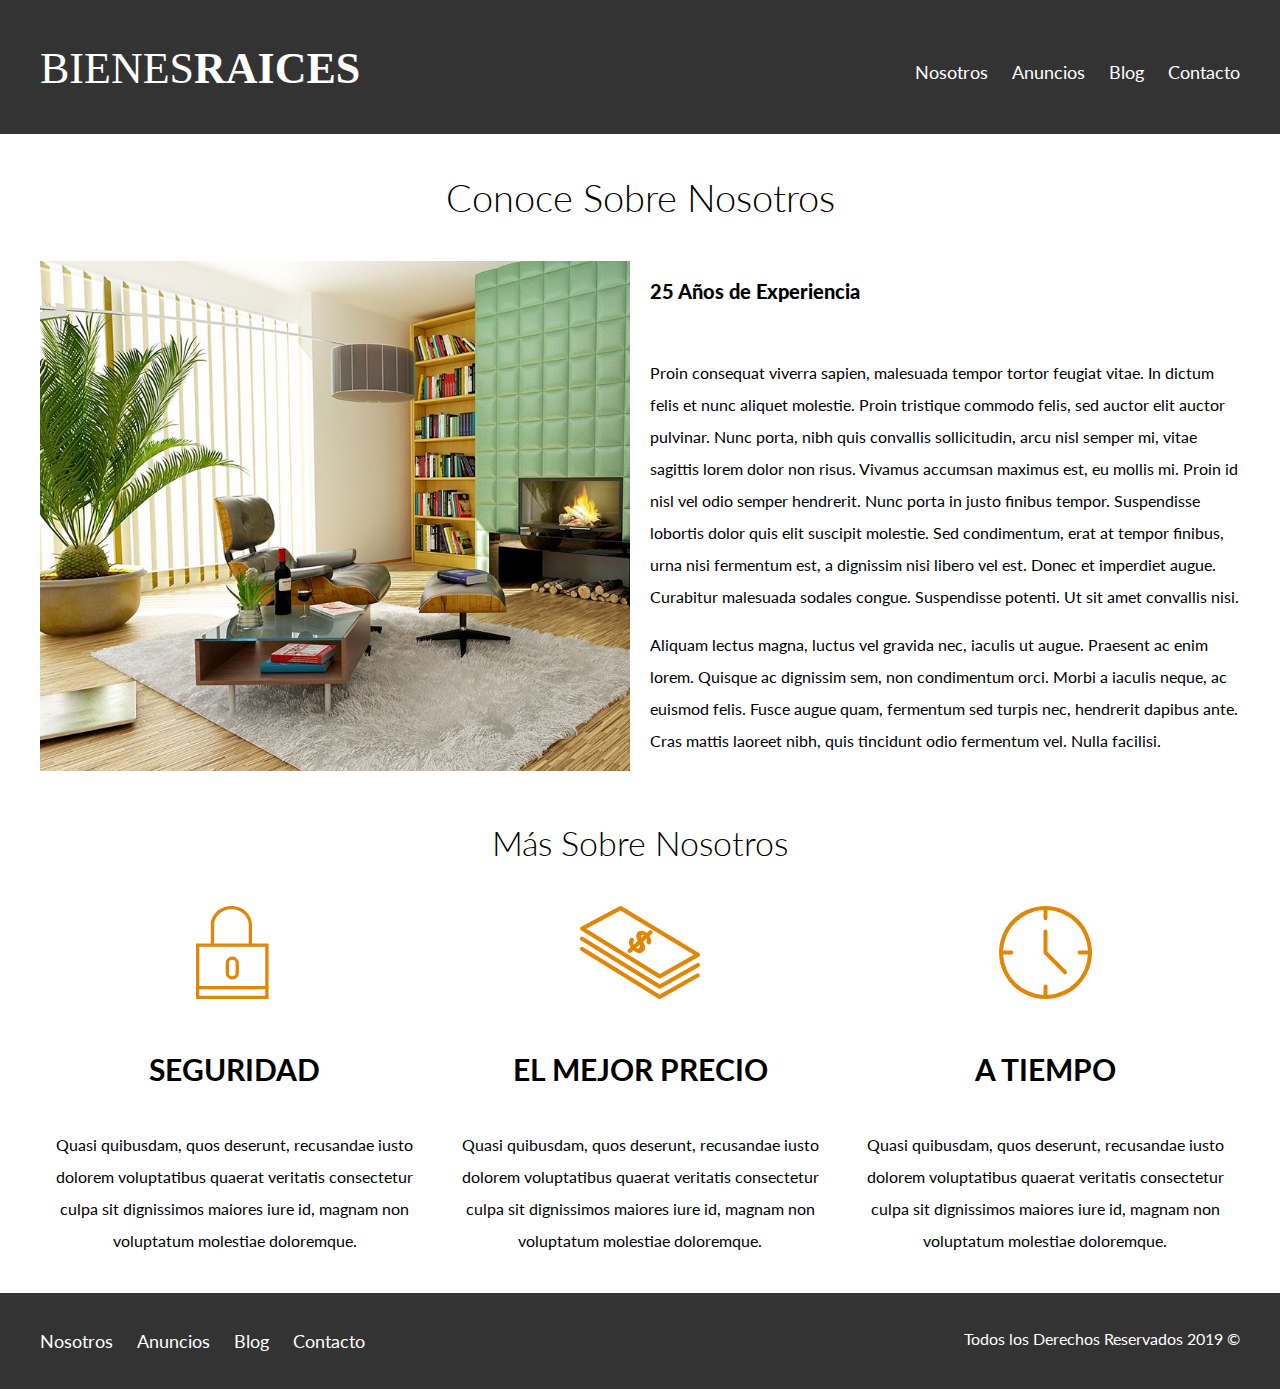
<file: Archivos Bienes Raices/Proyecto Finalizado/nosotros.html>
<!DOCTYPE html>
<html lang="en">
<head>
    <meta charset="UTF-8">
    <meta name="viewport" content="width=device-width, initial-scale=1.0">
    <meta http-equiv="X-UA-Compatible" content="ie=edge">
    <title>Bienes Raices</title>
    <link href="https://fonts.googleapis.com/css?family=Lato:300,400,700,900" rel="stylesheet">
    <link rel="stylesheet" href="css/normalize.css">
    <link rel="stylesheet" href="css/styles.css">
</head>
<body>

    <header class="site-header">
        <div class="contenedor contenido-header">
            <div class="barra">
                <a href="/">
                    <img src="img/logo.svg" alt="Logotipo de Bienes Raices">
                </a>
                <div class="mobile-menu">
                    <a href="#navegacion">
                        <img src="img/barras.svg" alt="Icono Menu">
                    </a>
                </div>

                <nav id="navegacion" class="navegacion">
                    <a href="nosotros.html">Nosotros</a>
                    <a href="anuncios.html">Anuncios</a>
                    <a href="blog.html">Blog</a>
                    <a href="contacto.html">Contacto</a>
                </nav>
            </div>
        </div> <!-- contenedor -->
    </header>

    <main class="contenedor">
        <h1 class="fw-300 centrar-texto">Conoce Sobre Nosotros</h1>

        <div class="contenido-nosotros">
            <div class="imagen">
                <img src="img/nosotros.jpg" alt="Imagen Sobre Nosotros">
            </div>
            <div class="texto-nosotros">
                <blockquote>25 Años de Experiencia</blockquote>

               <p>Proin consequat viverra sapien, malesuada tempor tortor feugiat vitae. In dictum felis et nunc aliquet molestie. Proin tristique commodo felis, sed auctor elit auctor pulvinar. Nunc porta, nibh quis convallis sollicitudin, arcu nisl semper mi, vitae sagittis lorem dolor non risus. Vivamus accumsan maximus est, eu mollis mi. Proin id nisl vel odio semper hendrerit. Nunc porta in justo finibus tempor. Suspendisse lobortis dolor quis elit suscipit molestie. Sed condimentum, erat at tempor finibus, urna nisi fermentum est, a dignissim nisi libero vel est. Donec et imperdiet augue. Curabitur malesuada sodales congue. Suspendisse potenti. Ut sit amet convallis nisi.</p>

               <p>Aliquam lectus magna, luctus vel gravida nec, iaculis ut augue. Praesent ac enim lorem. Quisque ac dignissim sem, non condimentum orci. Morbi a iaculis neque, ac euismod felis. Fusce augue quam, fermentum sed turpis nec, hendrerit dapibus ante. Cras mattis laoreet nibh, quis tincidunt odio fermentum vel. Nulla facilisi.</p> 
            </div>
        </div>
    </main>

    <section class="contenedor seccion">
        <h2 class="fw-300 centrar-texto">Más Sobre Nosotros</h2>

        <div class="iconos-nosotros">
            <div class="icono">
                <img src="img/icono1.svg" alt="Icono Seguridad">
                <h3>Seguridad</h3>
                <p>Quasi quibusdam, quos deserunt, recusandae iusto dolorem voluptatibus quaerat veritatis consectetur culpa sit dignissimos maiores iure id, magnam non voluptatum molestiae doloremque.</p>
            </div>

            <div class="icono">
                <img src="img/icono2.svg" alt="Icono Mejor Precio">
                <h3>El Mejor Precio</h3>
                <p>Quasi quibusdam, quos deserunt, recusandae iusto dolorem voluptatibus quaerat veritatis consectetur culpa sit dignissimos maiores iure id, magnam non voluptatum molestiae doloremque.</p>
            </div>

            <div class="icono">
                <img src="img/icono3.svg" alt="Icono a Tiempo">
                <h3>A Tiempo</h3>
                <p>Quasi quibusdam, quos deserunt, recusandae iusto dolorem voluptatibus quaerat veritatis consectetur culpa sit dignissimos maiores iure id, magnam non voluptatum molestiae doloremque.</p>
            </div>
        </div>
    </section>

    <footer class="site-footer seccion">
        <div class="contenedor contenedor-footer">
            <nav class="navegacion">
                <a href="nosotros.html">Nosotros</a>
                <a href="anuncios.html">Anuncios</a>
                <a href="blog.html">Blog</a>
                <a href="contacto.html">Contacto</a>
            </nav>
            <p class="copyright">Todos los Derechos Reservados 2019 &copy; </p>
        </div>
    </footer>
</body>
</html>
</file>
<file: css/styles.css>
html {
  font-size: 62.5%; /***Para que 1rem = 10px ***/
  box-sizing: border-box; /*sale de aca https://www.paulirish.com/2012/box-sizing-border-box-ftw/*/
}

*, *:before, *:after {
  box-sizing: inherit; /*sale de aca https://www.paulirish.com/2012/box-sizing-border-box-ftw/*/
}

body {
  font-family: 'Lato', sans-serif;
  font-size: 1.6rem;
  line-height: 2;
}

/*Globales*/
.container {
  max-width: 120rem;
  margin: 0 auto;
}

.container-centrado {
  max-width: 80rem;
}


img {
  max-width: 100%;
}
h1 {
  font-size: 3.8rem;
}

h2 {
  font-size: 3.4rem;
}

h3{
  font-size: 3.0rem;
}

h4{
  font-size: 2.6rem;
}


/*Utilidades (similar a bootstrap)*/
.seccion {
  margin-top: 2rem;
  margin-bottom: 2rem;
}

.fw-300{
  font-weight: 300;
}

.fw-400{
  font-weight: 400;
}

.fw-700{
  font-weight: 700;
}

.fw-900{
  font-weight: 900;
}

.texto-centrado{
  text-align: center;
}

.d-block{
  display:block !important;
}

/* Botones */
.boton {
  text-decoration: none;
  text-align: center;
  padding: 1.5rem 3rem;
  margin-top: 3rem;
  color: white;
  text-transform: uppercase;
  display: inline-block;
  font-size: 1.5rem;
  border:none;
}

.boton:hover{
  cursor: pointer;
}

.boton-amarillo {
  background-color: #E08709;
}

.boton-verde {
  background-color: #71B100;
}

/*Header*/
.contenido-header {
  height: 100%;
  display:flex; /*Flexbox solo afecta al primer nivel de hijos... es decir agecta a la class row y al h1 */
  flex-direction: column;
  justify-content: space-between;
}

.contenido-header h1 {
  color: white;
  max-width: 60rem;
  padding-bottom: 2rem;
  line-height: 2;
}

.site-header {
  background-color: #333333;
  align-items: center;
  padding-bottom: 3rem;
}

.site-header.inicio {
  background-image: url(../img/header.jpg);
  background-position: center;
  background-size: cover; /*Fuerza que tome todo el espacio disponble en altura*/
  height: 100vh; /*Para cubrir la altura de la pantalla*/
  min-height: 60rem;
}

.row {
  display: flex; /*Flexbox para que se alineen los elementos de la fila*/
  justify-content: space-between; /*Distntos tipos de espacio que se pueden dejar entre los elementos*/
  padding-top: 3rem;
  align-items: center /*alineacion vertical*/
}

.navigation a {
  color: white;
  text-decoration: none; /**Elimina decoracion de base del elemento HTML*/
  font-size: 1.8rem;
  margin-right: 2rem;
}

.navigation a:last-of-type{
  margin-right: 0rem;
}

.navigation a:hover{
  color: #71B100;
}

/** MAS SOBRE NOSOTROS**/
.row-iconos {
  display: flex;
  justify-content: space-between;
}

.icono {
  flex-basis: calc(33.33% - 1rem); /**Calc: permuite hacer operaciones matematicas*/
  text-align: center;
  line-height: 2;
}

.icono h3 {
  text-transform: uppercase;
}

/**************** ANUNCIOS *****************/

.row-anuncios {
  display:flex;
  justify-content: space-between;
}


.anuncio {
  flex-basis: calc(33.33% - 1rem); /**Calc: permuite hacer operaciones matematicas*/
  border: 0.1rem solid #B5B5B5;
  background-color: #f5f2f2;
}

.contenido-anuncio {
  margin: 0 auto;
  padding: 2rem;
  line-height: 2;
}

.contenido-anuncio h3, .contenido-anuncio p {
  margin: 0;
}
.precio {
  color: #71B100;
}

.ver-todas{
  display: flex;
  justify-content: flex-end;
  text-align: center;
}

.row-iconos-anuncios{
  list-style: none;
  display: flex;
  justify-content: space-evenly;
  padding: 0;
  flex:1;
  max-width: 50rem;
}

.row-iconos-anuncios li{
  display: flex;
}

.row-iconos-anuncios img{
  margin-right: 2rem;
}


/* CONTACTO */

.contacto {
  background-image: url(../img/encuentra.jpg);
  background-position: center;
  background-size: cover; /*Fuerza que tome todo el espacio disponble en altura*/
  height: 40rem;
  align-items: center;
  display: flex;
}

.contacto-contenido {
  flex:1;
  color: white;
}

.contacto-contenido p{
  font-size: 1.8rem;
}


/* Blog/testimoniales*/

.blog-testimoniales{
    display: flex;
    justify-content: space-around;

}

.blog-testimoniales .blog{
  flex-basis: 60%;
}

.blog-testimoniales .testimoniales{
  flex-basis: calc(40% - 2rem);
}

.entrada-blog {
  display:flex;
  justify-content: space-between;
  margin-bottom: 3rem;
}

.entrada-blog:last-of-type{
  margin-bottom: 0;
}
.entrada-blog .imagen-blog{
  flex-basis: 40%;
}

.entrada-blog .texto-entrada{
  flex-basis: calc(60% - 2rem);
}

.texto-entrada a {
  color: black;
  text-decoration: none;
}

.texto-entrada h4 {
  line-height: 1.4;
  margin: 0;
}

.texto-entrada h4::after {
  content: '';
  display: block;
  background-color: #71B100;
  width: 15rem;
  height: .5rem;
  margin-top: 1rem;
}

.texto-entrada span {
  color: #E08709;
}

/*Testimoniales*/

.texto-testimoniales {
  background-color: #71B100;
  color: white;
  font-size: 2.4rem;
  padding: 2rem;
  border-radius: 2rem;
}

.texto-testimoniales p {
  text-align: right;
}

.texto-testimoniales blockquote::before{
  content: '';
  background-image: url(../img/comilla.svg);
  height: 4rem;
  width: 4rem;
  position: absolute;
  top: 0;
  left: -2rem;
}

.texto-testimoniales blockquote{
  position: relative;
  padding-left: 4rem;
}

/*Footer*/

.footer {
  background-color: #333333;
  margin:0;
}

.footer-contenido {
  display: flex;
  justify-content: space-between;
  align-items: center;
}

.footer-contenido p{
  color: white;
}

/**************** NOSOTROS.HTML ***********/
/*Nosotros*/

.nosotros{
  display: grid;
  grid-template-columns: repeat(2, 1fr);
  grid-column-gap: 2rem;
}

.texto-nosotros blockquote{
  margin:0;
  font-size: 2rem;
  padding-bottom: 2rem;
}


/**************** ANUNCIOS.HTML ***********/

.contenedor-anuncios{
  display: grid;
  grid-template-columns: repeat(3,1fr);
  grid-column-gap: 2rem;
  grid-row-gap: 2rem;
}

/***************PROPIEDADS****************/

.precio-iconos {
  display:flex;
  justify-content: space-between;
  align-items: center;
}


/**************CONTACTO.HTML**************/

legend {
  font-size: 2.4rem;
  color: #333333;
}
label {
  display: block;
  text-transform: uppercase;
}

.formulario p {
  font-size: 1.2rem;
}


.forma-contacto {
  display: flex;
  justify-content: space-between;
  max-width: 30rem;
  align-items: center;
}

input:not([type="submit"]),
textarea,
select {
  padding: 1rem;
  display: block;
  width: 100%;
  background-color: #e1e1e1;
  margin-bottom: 2rem;
  border: none;
  border-radius: 1rem;
}

input[type="radio"] {
  margin-bottom: 0;
}
textarea {
  height: 20rem;
}
</file>
<file: Archivos Bienes Raices/Proyecto Finalizado/css/styles.css>
html {
    box-sizing: border-box;
    font-size: 62.5%; /** Reset para REMS - 62.5% = 10px de 16px **/
}
*, *:before, *:after {
    box-sizing: inherit;
}
body {
    font-family: 'Lato', sans-serif;
    font-size: 1.6rem;
    line-height: 2;
}

/** Globales **/
img {
    max-width: 100%;
}
.contenedor {
    width: 95%;
    max-width: 120rem; /** = 1200px; **/
    margin: 0 auto;
}
h1 {
    font-size: 3.8rem;
}
h2 {
    font-size: 3.4rem;
}
h3 {
    font-size: 3rem;
}
h4 {
    font-size: 2.6rem;
}

/** Utilidades **/
.seccion {
    margin-top: 2rem;
    margin-bottom: 2rem;
}
.fw-300 {
    font-weight: 300;
}
.centrar-texto {
    text-align: center;
}
.d-block {
    display: block!important;
}
.contenido-centrado {
    max-width: 800px;
}

/** Botones **/
.boton {
    color: #ffffff;
    font-weight: 700;
    text-decoration: none;
    font-size: 1.8rem;
    padding: 1rem 3rem;
    margin-top: 3rem;
    display: inline-block;
    text-align: center;
    border: none;
    display: block;
    flex: 0 0 100%;
}
@media (min-width: 768px) {
    .boton {
        display: inline-block;
        flex: 0 0 auto;
    }
}
.boton:hover {
    cursor: pointer;
}
.boton-amarillo {
    background-color: #E08709;
}
.boton-verde {
    background-color: #71B100;
}


/* Header */
.site-header {
    background-color: #333333;
    padding: 1rem 0 3rem 0;
}
.site-header.inicio {
    background-image: url(../img/header.jpg);
    background-position: center center;
    background-size: cover;
    height: 100vh;
    min-height: 60rem;
}
.contenido-header {
    height: 100%;
    display: flex;
    flex-direction: column;
    justify-content: space-between;
    text-align: center;
}
@media (min-width: 768px) {
    .contenido-header{
        text-align: left;
    }
}
.contenido-header h1 {
    color: #ffffff;
    padding-bottom: 2rem;
    max-width: 60rem;
    line-height: 2;
}
.barra {
    padding-top: 3rem;
}
@media (min-width: 768px) {
    .barra {
        display: flex;
        justify-content: space-between;
        align-items: center;
    }
}

/** Navegacion **/
.navegacion a {
    color: #ffffff;
    text-decoration: none;
    font-size: 2.2rem;
    display: block;
}
@media (min-width: 768px) {
    .navegacion a {
        display: inline-block;
        font-size: 1.8rem; /** = 18px **/
        margin-right: 2rem;
    }
    .navegacion a:last-of-type {
        margin: 0;
    }
}
.navegacion a:hover {
    color: #71B100;
}

/** Mobile Menu **/
.mobile-menu img {
    width: 5rem;
}
@media (min-width: 768px) {
    .mobile-menu {
        display: none;
    }
}
.navegacion:target {
    display: block;
}
.navegacion {
    display: none;
}
@media (min-width: 768px) {
    .navegacion {
        display: block;
    }
}

/** Iconos Nosotros **/
@media (min-width: 768px) {
    .iconos-nosotros {
        display: flex;
        justify-content: space-between;
    }
}
.icono {
    text-align: center;
}
@media (min-width: 768px) {
    .icono {
        flex-basis: calc(33.3% - 1rem);
    }
}
.icono h3 {
    text-transform: uppercase;
}
/** Anuncios **/

@media (min-width: 768px) {
    .contenedor-anuncios{
        display: flex;
        justify-content: space-between;
        flex-wrap: wrap;
    }
}
.anuncio {
    border: 1px solid #B5B5B5;
    background-color: #F5F5F5;
    margin-bottom: 2rem;
}
@media (min-width: 768px) {
    .anuncio {
        flex: 0 0 calc(33.3% - 1rem);
    }
}
.contenido-anuncio {
    padding: 2rem;
}
.contenido-anuncio h3, 
.contenido-anuncio p  {
    margin: 0;
}
.precio {
    color: #71B100;
    font-weight: 700;
}
.iconos-caracteristicas {
    list-style: none;
    padding: 0;
    display: flex;
    justify-content: space-evenly;
    flex: 1;
    max-width: 500px;
}
.iconos-caracteristicas li {
    /* flex: 1; */
    display: flex;
}
.iconos-caracteristicas li img {
    margin-right: 2rem;
}
.ver-todas {
    display: flex;
    justify-content: flex-end;
}

/** Contacto Home **/
.imagen-contacto {
    background-image: url(../img/encuentra.jpg);
    background-position: center center;
    background-size: cover;
    height: 40rem;
    display: flex;
    align-items: center;
}
.contenido-contacto {
    flex: 0 0 95%;
    color: #ffffff;
}
.contenido-contacto p {
    font-size: 1.8rem;
}

/** Sección Inferior **/
@media (min-width: 768px) {
    .seccion-inferior {
        display: flex;
        justify-content: space-between;
    }
    .seccion-inferior .blog {
        flex-basis: 60%;
    }
    .seccion-inferior .testimoniales {
        flex-basis: calc(40% - 2rem);
    }
}
.entrada-blog {
    margin-bottom: 2rem;
}
@media (min-width: 768px) {
    .entrada-blog {
        display: flex;
        justify-content: space-between;
    }
}

.entrada-blog:last-of-type {
    margin-bottom: 0;
}
@media (min-width: 768px) {
    .entrada-blog .imagen {
        flex-basis: 40%;
    }
    .entrada-blog .texto-entrada {
        flex-basis: calc(60% - 3rem);
    }
}
.texto-entrada a {
    color: #000000;
    text-decoration: none;
}
.texto-entrada h4 {
    margin: 0;
    line-height: 1.4;
}
.texto-entrada h4::after {
    content: '';
    display: block;
    width: 15rem;
    height: .5rem;
    background-color: #71B100;
    margin-top: 1rem;
}
.texto-entrada span {
    color: #E08709;
}
/*** Testimoniales **/
.testimonial {
    background-color: #71B100;
    font-size: 2.4rem;
    padding: 2rem;
    color: #ffffff;
    border-radius: 2rem;
}
.testimonial  p {
    text-align: right;
}
.testimonial blockquote::before {
    content: '';
    background-image: url(../img/comilla.svg);
    width: 4rem;
    height: 4rem;
    position: absolute;
    left: -2rem;
}

.testimonial blockquote {
    position: relative;
    padding-left: 5rem;
    font-weight: 300;
}
/** Footer **/
.site-footer {
    background-color: #333333;
    margin: 0;
}
.contenedor-footer {
    padding: 3rem 0;
    text-align: center;
}
@media (min-width: 768px) {
    .contenedor-footer {
        display: flex;
        justify-content: space-between;
    }
}
.site-footer nav {
    display: none;
}
@media (min-width: 768px) {
    .site-footer nav {
        display: block;
    }
}

.copyright {
    margin: 0;
    color: #ffffff;
}

/** INTERNAS **/
/* Nosotros **/
@media (min-width: 768px) {
    .contenido-nosotros {
        display: grid;
        grid-template-columns: repeat(2, 1fr);
        grid-column-gap: 2rem;
    }
}

.texto-nosotros blockquote {
    font-weight: 900;
    font-size: 2rem;
    margin: 0;
    padding: 1rem 0 3rem 0;
}

/** Anuncio **/
.resumen-propiedad {
    display: flex;
    justify-content: space-between;
    align-items: center;
}

/** Contacto **/
.contacto p {
    font-size: 1.4rem;
    color: #4f4f4f;
    margin: 2rem 0 0 0;
}
legend {
    font-size: 2rem;
    color: #4f4f4f;
}
label {
    font-weight: 700;
    text-transform: uppercase;
    display: block;
}
input:not([type="submit"]),
textarea,
select {
    padding: 1rem;
    display: block;
    width: 100%;
    background-color: #e1e1e1;
    margin-bottom: 2rem;
    border: none;
    border-radius: 1rem;
}
input[type="radio"]{
    width: auto;
    margin: 0;
}
select {
    -webkit-appearance: none;
    appearance: none;
}
textarea {
    height: 20rem;
}
.forma-contacto {
    max-width:30rem;
    display: flex;
    justify-content: space-between;
    align-items: center;
}
</file>
